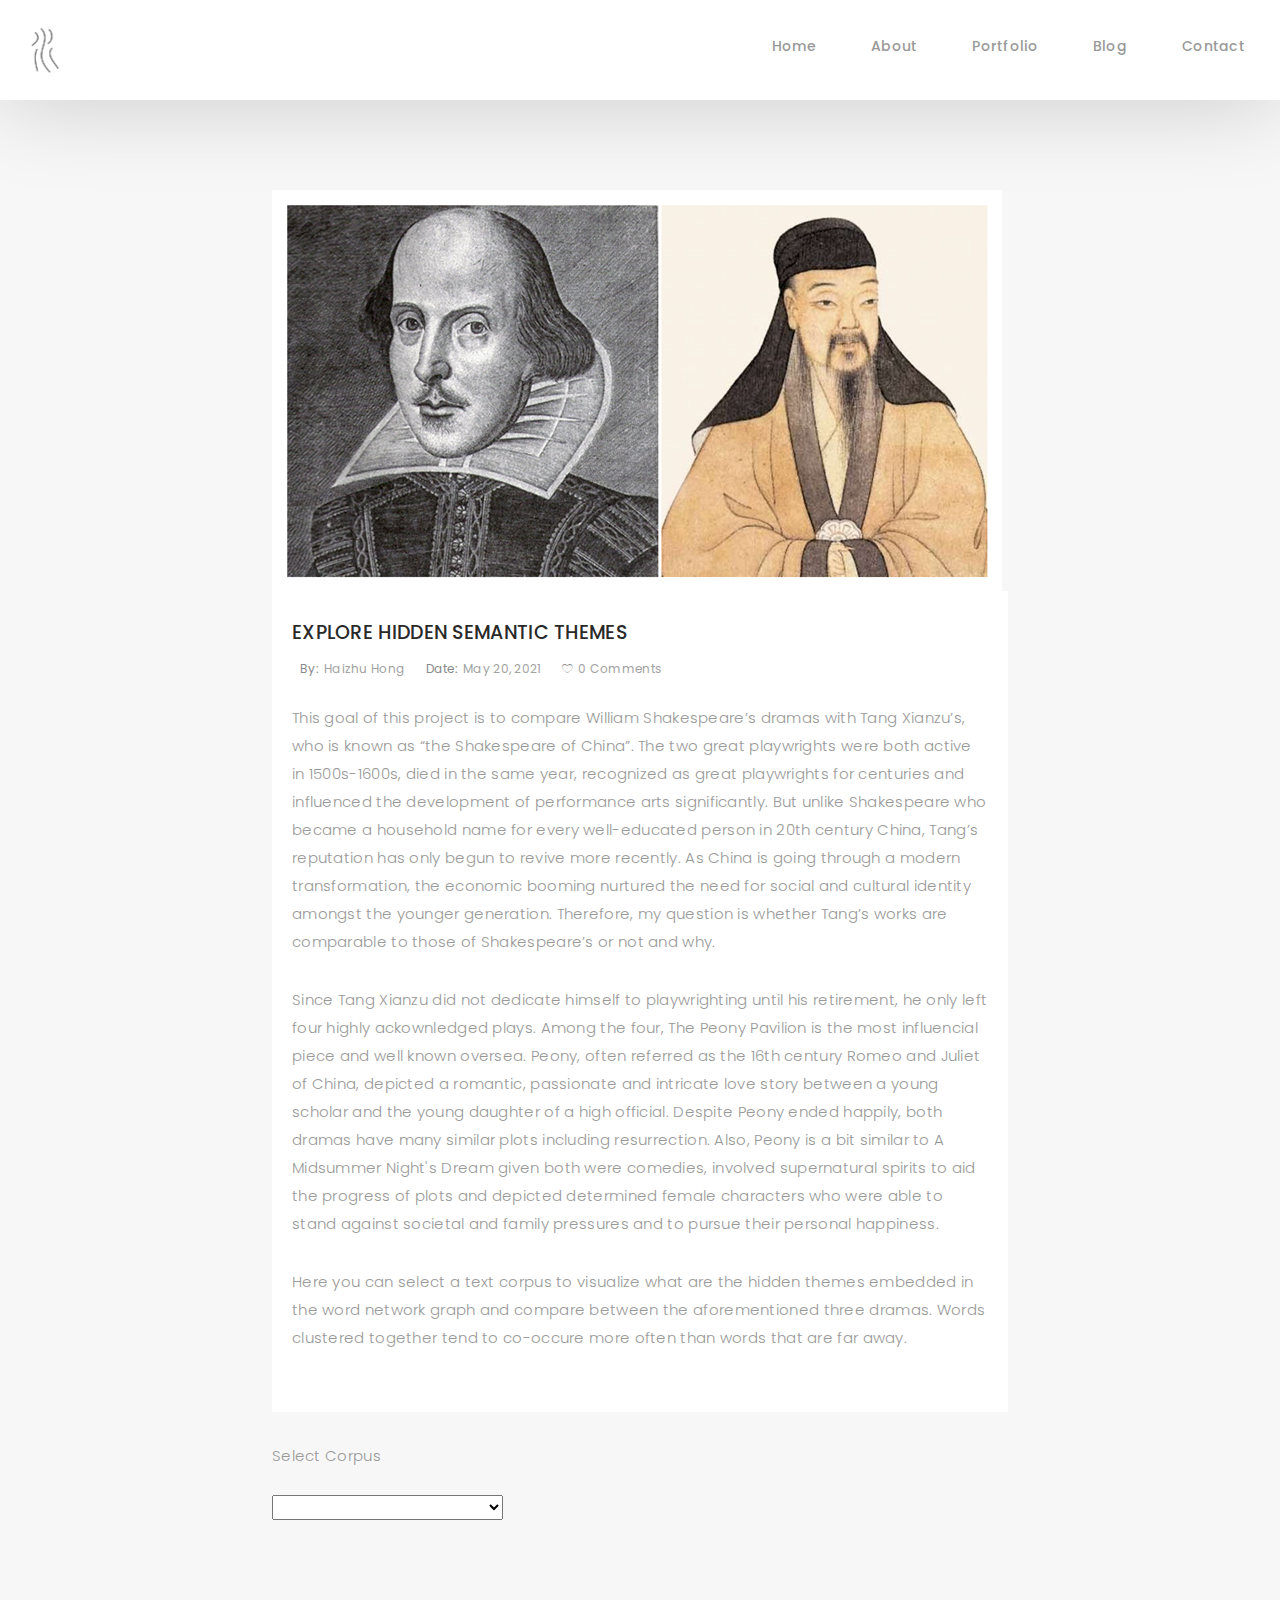
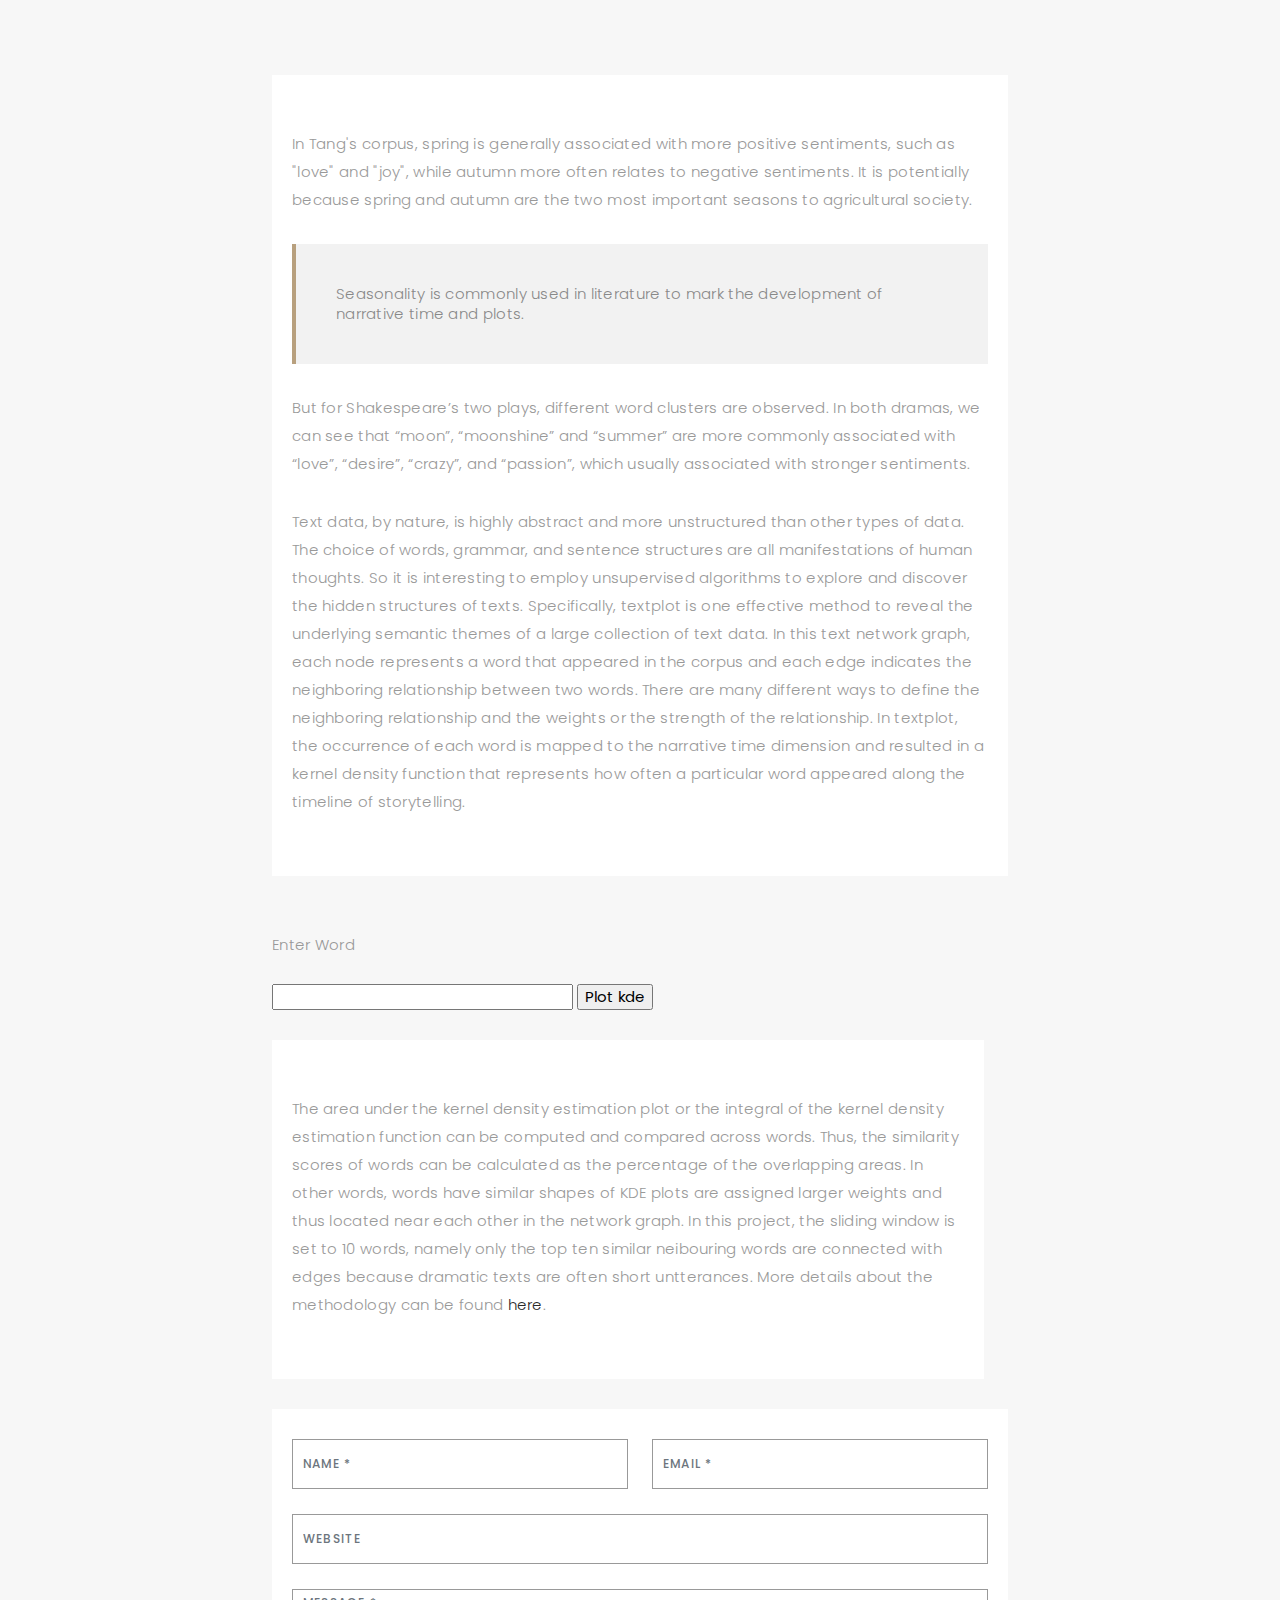
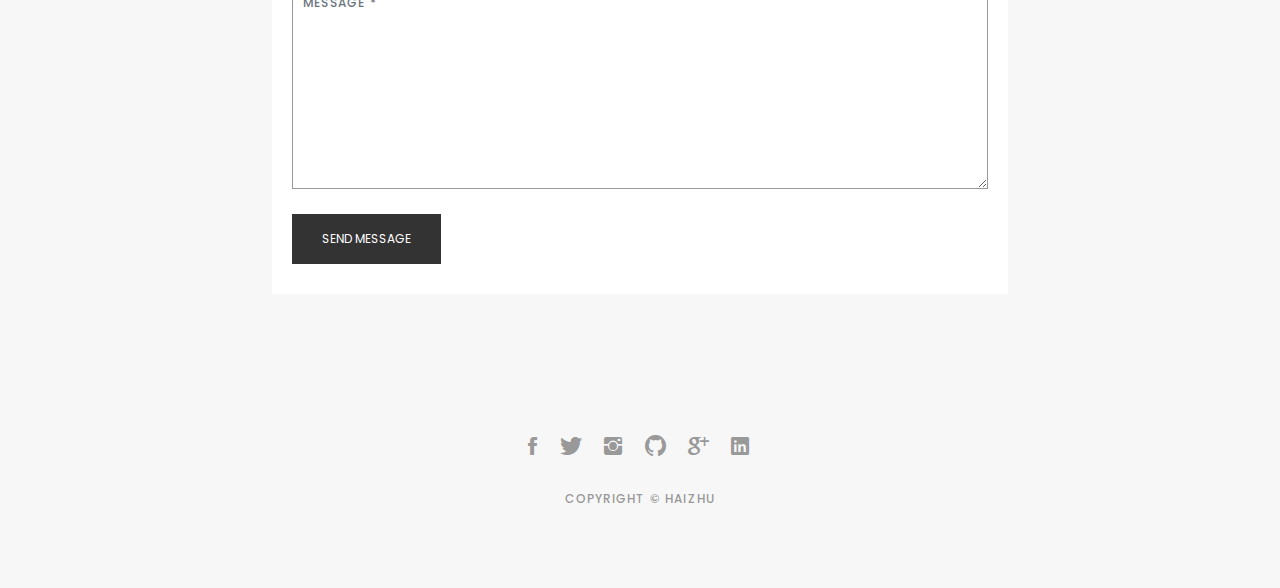
<file: blog-single.html>
<!DOCTYPE html>
<html lang="en">

<head>
  <!-- meta -->
  <meta charset="utf-8">
  <meta content="width=device-width, initial-scale=1.0" name="viewport">

  <title>Haizhu-Blog</title>
  <meta content="shakespeare tangxianzu romeo juliet peony textplots" name="keywords">
  <meta content="texplots comparison" name="description">

  <!-- Google Fonts -->
  <link href="https://fonts.googleapis.com/css?family=Poppins:300,300i,400,400i,500,500i,600,600i,700,700i|Playfair+Display:400,400i,700,700i,900,900i" rel="stylesheet">

  <!-- Bootstrap CSS File -->
  <link href="lib/bootstrap/css/bootstrap.min.css" rel="stylesheet">

  <!-- Libraries CSS Files -->
  <link href="lib/ionicons/css/ionicons.min.css" rel="stylesheet">
  <link href="lib/owlcarousel/assets/owl.carousel.min.css" rel="stylesheet">
  <link href="lib/magnific-popup/magnific-popup.css" rel="stylesheet">
  <link href="lib/hover/hover.min.css" rel="stylesheet">

  <!-- Blog Stylesheet File -->
  <link href="css/blog.css" rel="stylesheet">

  <!-- Main Stylesheet File -->
  <link href="css/style.css" rel="stylesheet">

  <!-- Responsive css -->
  <link href="css/responsive.css" rel="stylesheet">

  <!-- Favicon -->
  <link rel="shortcut icon" href="images/favicon.png">

  <!-- =======================================================
    Theme Name: Folio
    Theme URL: https://bootstrapmade.com/folio-bootstrap-portfolio-template/
    Author: BootstrapMade.com
    Author URL: https://bootstrapmade.com
  ======================================================= -->
</head>

<body>

  <!-- start section navbar -->
  <nav id="main-nav-subpage" class="subpage-nav">
    <div class="row">
      <div class="container">

        <div class="logo">
          <a href="index.html"><img src="images/logo.png" alt="logo"></a>
        </div>

        <div class="responsive"><i data-icon="m" class="ion-navicon-round"></i></div>

        <ul class="nav-menu list-unstyled">
          <li><a href="index.html" class="smoothScroll">Home</a></li>
          <li><a href="index.html#about" class="smoothScroll">About</a></li>
          <li><a href="index.html#portfolio" class="smoothScroll">Portfolio</a></li>
          <li><a href="index.html#journal" class="smoothScroll">Blog</a></li>
          <li><a href="index.html#contact" class="smoothScroll">Contact</a></li>
        </ul>
      </div>
    </div>
  </nav>
  <!-- End section navbar -->
  <!-- start section main content -->
  <div class="main-content paddsection">
    <div class="container">
      <div class="row justify-content-center">
        <div class="col-md-8 col-md-offset-2">
          <div class="row">
            <div class="container-main single-main">
              <div class="col-md-12">
                <div class="block-main mb-30">
                  <img src="images/blog-post-big.jpg" class="img-responsive" alt="reviews2">
                  <div class="content-main single-post padDiv">
                    <div class="journal-txt">
                      <h4><a href="#">EXPLORE HIDDEN SEMANTIC THEMES</a></h4>
                    </div>
                    <div class="post-meta">
                      <ul class="list-unstyled mb-0">
                        <li class="author">by:<a href="#">Haizhu Hong</a></li>
                        <li class="date">date:<a href="#">May 20, 2021</a></li>
                        <li class="comment"><i class="ion-ios-heart-outline"></i><a href="#">0 Comments</a></li>
                      </ul>
                    </div>
                    <p class="mb-30">This goal of this project is to compare William Shakespeare’s dramas with Tang Xianzu’s, who is known as “the Shakespeare of China”. The two great playwrights were both active in 1500s-1600s, died in the same year, recognized as great 
                      playwrights for centuries and influenced the development of performance arts significantly. But unlike Shakespeare who became a household name for every well-educated person in 20th century China, Tang’s reputation has only begun to revive more recently. 
                      As China is going through a modern transformation, the economic booming nurtured the need for social and cultural identity amongst the younger generation. Therefore, my question is whether Tang’s works are comparable to those of Shakespeare’s or not and why.</p>
                    <p class="mb-30">Since Tang Xianzu did not dedicate himself to playwrighting until his retirement, he only left four highly ackownledged plays. Among the four, The Peony Pavilion is the most influencial piece and well known oversea. Peony, often referred as 
                      the 16th century Romeo and Juliet of China, depicted a romantic, passionate and intricate love story between a young scholar and the young daughter of a high official. Despite Peony ended happily, both dramas have many similar plots including resurrection. 
                      Also, Peony is a bit similar to A Midsummer Night's Dream given both were comedies, involved supernatural spirits to aid the progress of plots and depicted determined female characters who were able to stand against societal and family pressures and to 
                      pursue their personal happiness.</p>
                    <p class="mb-30">Here you can select a text corpus to visualize what are the hidden themes embedded in the word network graph and compare between the aforementioned three dramas. Words clustered together tend to co-occure more often than words that are far away.</p>
                  </div>
                </div>
              </div>
              <div class="controls">
                <div id="corpus_selection" class="control">
                  <p><label>Select Corpus</label></p>
                  <select id="corpus_select" onchange="updateSVG('corpus_select');">
                    <option value="clear"></option>
                    <option value="midsummer">A Midsummer Night's Dream</option>
                    <option value="romeo">Romeo & Juliet</option>
                    <option value="peony">The Peony Pavilion</option>
                  </select>
                </div>
          
          
                  <div id="vis">
                      <object id="svg-object" type="image/svg+xml">
                      </object>
          
                  </div>

                  <div class="row">
                    <div class="container-main single-main">
                      <div class="col-md-12">
                        <div class="block-main mb-30">
                          <div class="content-main single-post padDiv">
                            <p class="mb-30">In Tang's corpus, spring is generally associated with more positive sentiments, such as "love" and "joy", while autumn more often relates to negative sentiments. 
                              It is potentially because spring and autumn are the two most important seasons to agricultural society.</p>
                            <blockquote>Seasonality is commonly used in literature to mark the development of narrative time and plots.</blockquote>
                            <p class="mb-30">But for Shakespeare’s two plays, different word clusters are observed. In both dramas, we can see that “moon”, “moonshine” and “summer” 
                              are more commonly associated with “love”, “desire”, “crazy”, and “passion”, which usually associated with stronger sentiments.</p>
                            <p class="mb-30">Text data, by nature, is highly abstract and more unstructured than other types of data. The choice of words, grammar, and sentence structures are all manifestations of human thoughts. So it is interesting to employ unsupervised algorithms to explore and 
                              discover the hidden structures of texts. Specifically, textplot is one effective method to reveal the underlying semantic themes of a large collection of text data. In this text network graph, each node represents a word that appeared in the corpus 
                              and each edge indicates the neighboring relationship between two words. There are many different ways to define the neighboring relationship and the weights or the strength of the relationship. In textplot, the occurrence of each word is mapped 
                              to the narrative time dimension and resulted in a kernel density function that represents how often a particular word appeared along the timeline of storytelling. </p>
                          </div>
                        </div>
                      </div>
                    </div>
                  </div>
          
                  <div id="search_section" class="controls">
                      <p><label>Enter Word</label></p>
                      <form id="form" onsubmit="return false;">
                          <input type="text" id="userInput" />
                          <input type="submit" value= "Plot kde" onclick="othername();" />
                      </form>
          
                  </div>
          
                  <div id="my_dataviz" style="margin-bottom: 30px;"></div>
                </div>
              </div>
              <div class="row">
                <div class="container-main single-main">
                  <div class="col-md-12">
                    <div class="block-main mb-30">
                      <div class="content-main single-post padDiv">

                        <p class="mb-30">The area under the kernel density estimation plot or the integral of the kernel density estimation function can be computed and compared across words. Thus, the similarity scores of words can be calculated as the percentage of the overlapping areas. In other words, words have similar shapes of KDE plots are assigned larger weights and thus 
                          located near each other in the network graph. In this project, the sliding window is set to 10 words, namely only the top ten similar neibouring words are connected with edges because dramatic texts are often short untterances. More details about 
                          the methodology can be found <a href="http://dclure.org/essays/mental-maps-of-texts/">here</a>.
                        </p>
                      </div>
                    </div>
                  </div>
                </div>
              </div>
              <div class="col-lg-12">
                <div class="cmt padDiv">
                  <form id="comment-form" method="post" action="" role="form">
                    <div class="row">
                        <div class="col-lg-6">
                          <div class="form-group">
                            <input id="form_name" type="text" name="name" class="form-control" placeholder="Name *" required="required">
                          </div>
                        </div>
                        <div class="col-lg-6">
                          <div class="form-group">
                            <input id="form_email" type="email" name="email" class="form-control" placeholder="email *" required="required">
                          </div>
                        </div>
                        <div class="col-md-12">
                          <div class="form-group">
                            <input id="form_name" type="text" name="website" class="form-control" placeholder="Website">
                          </div>
                        </div>
                        <div class="col-lg-12">
                          <div class="form-group">
                            <textarea id="form_message" name="message" class="form-control" placeholder="Message *" style="height: 200px;" required="required"></textarea>
                          </div>
                        </div>
                        <div class="col-lg-12">
                          <input type="submit" class="btn btn-defeault btn-send" value="Send message">
                        </div>
                    </div>
                  </form>
                </div>
              </div>
            </div>
          </div>
        </div>
      </div>
    </div>
  </div>
  <!--  </div> -->
  <!-- start section main content -->

  <!-- start section footer -->
  <div id="footer" class="text-center">
    <div class="container">
      <div class="socials-media text-center">

        <ul class="list-unstyled">
          <li><a href="#"><i class="ion-social-facebook"></i></a></li>
          <li><a href="#"><i class="ion-social-twitter"></i></a></li>
          <li><a href="#"><i class="ion-social-instagram"></i></a></li>
          <li><a href="https://github.com/haizhuhong"><i class="ion-social-github"></i></a></li>
          <li><a href="#"><i class="ion-social-googleplus"></i></a></li>
          <li><a href="https://www.linkedin.com/in/haizhu-hong-03409059/"><i class="ion-social-linkedin"></i></a></li>
        </ul>

      </div>

      <div class="credits">
       <p class="text-center">Copyright &copy; Haizhu</p>
      </div>

    </div>
  </div>
  <!-- End section footer -->

  <!-- JavaScript Libraries -->
  <script src="lib/jquery/jquery.min.js"></script>
  <script src="lib/jquery/jquery-migrate.min.js"></script>
  <script src="lib/bootstrap/js/bootstrap.bundle.min.js"></script>
  <script src="lib/typed/typed.js"></script>
  <script src="lib/owlcarousel/owl.carousel.min.js"></script>
  <script src="lib/magnific-popup/magnific-popup.min.js"></script>
  <script src="lib/isotope/isotope.pkgd.min.js"></script>
  <script src="https://d3js.org/d3.v4.min.js"></script>

  <!-- Contact Form JavaScript File -->
  <script src="contactform/contactform.js"></script>

  <!-- Template Main Javascript File -->
  <script src="js/main.js"></script>

  <!-- Plotting Javascript File -->
  <script src="js/textplot.js"></script>

</body>

</html>
</file>
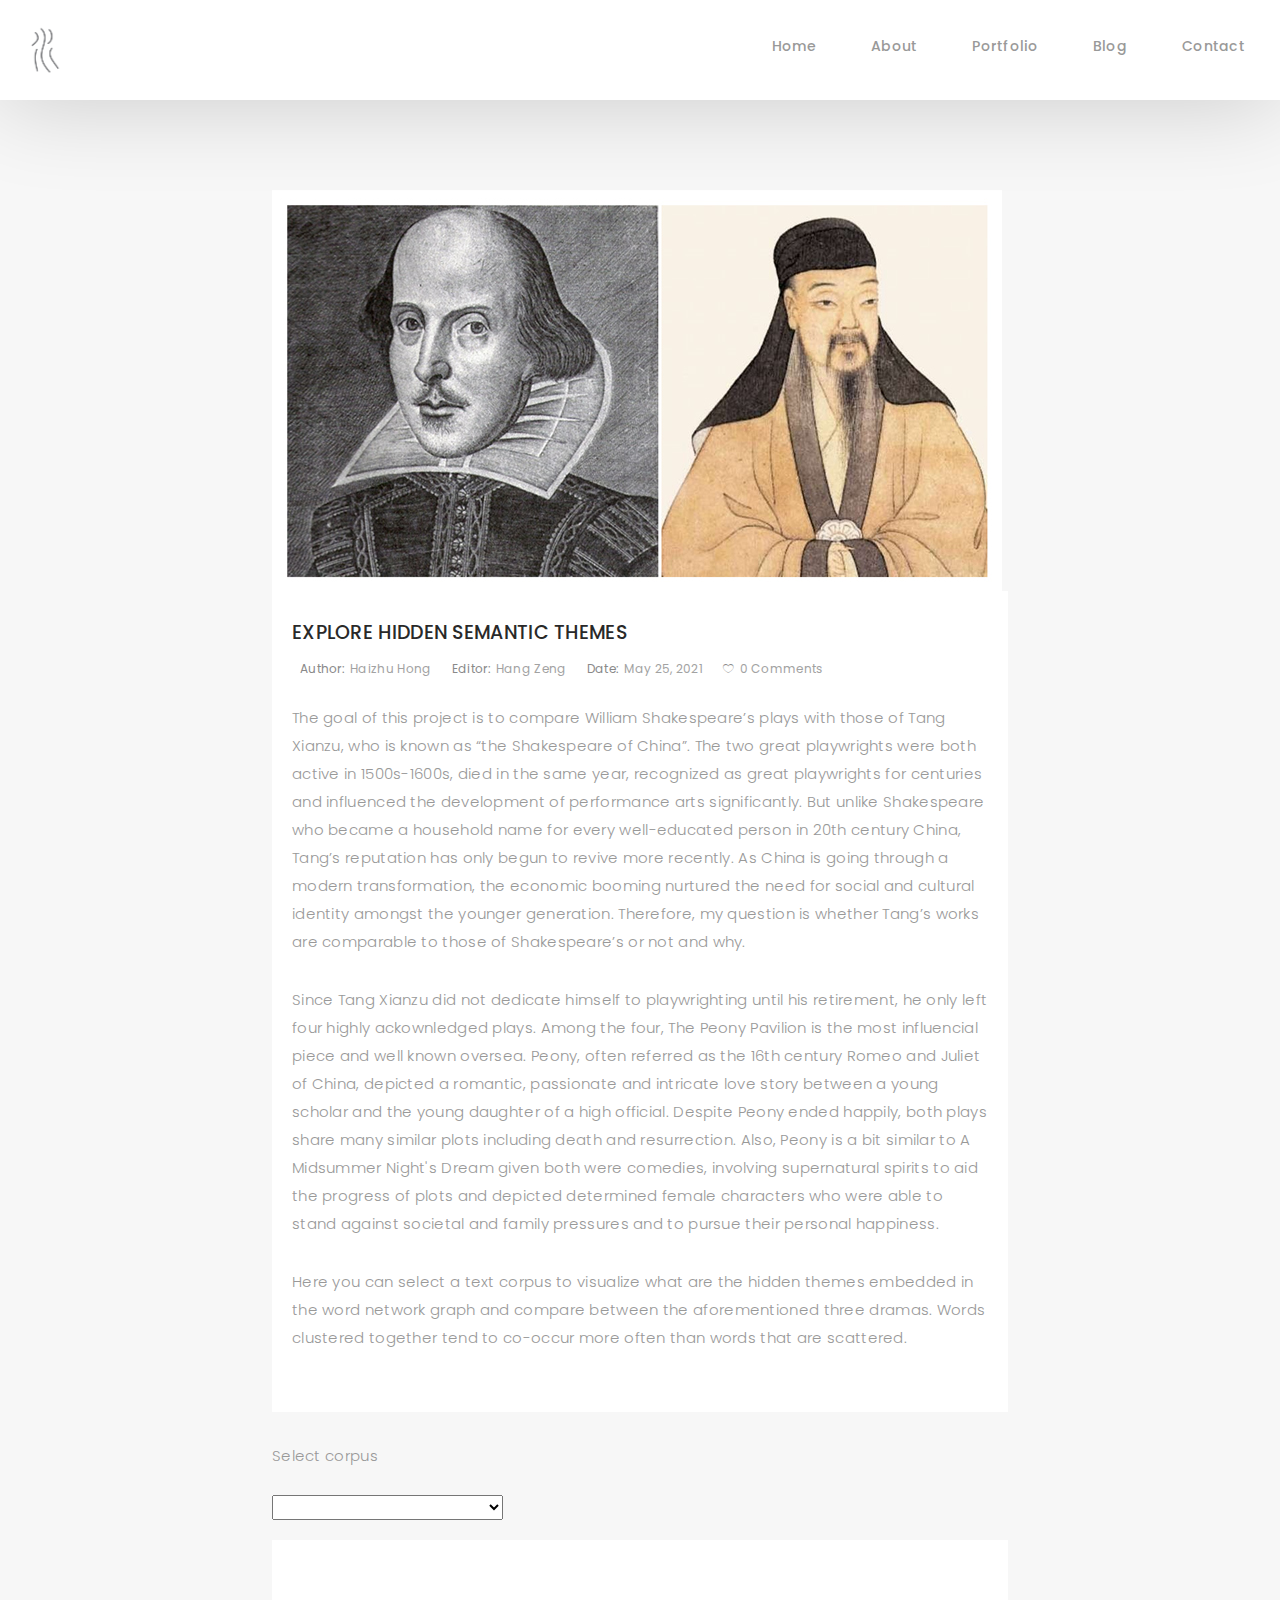
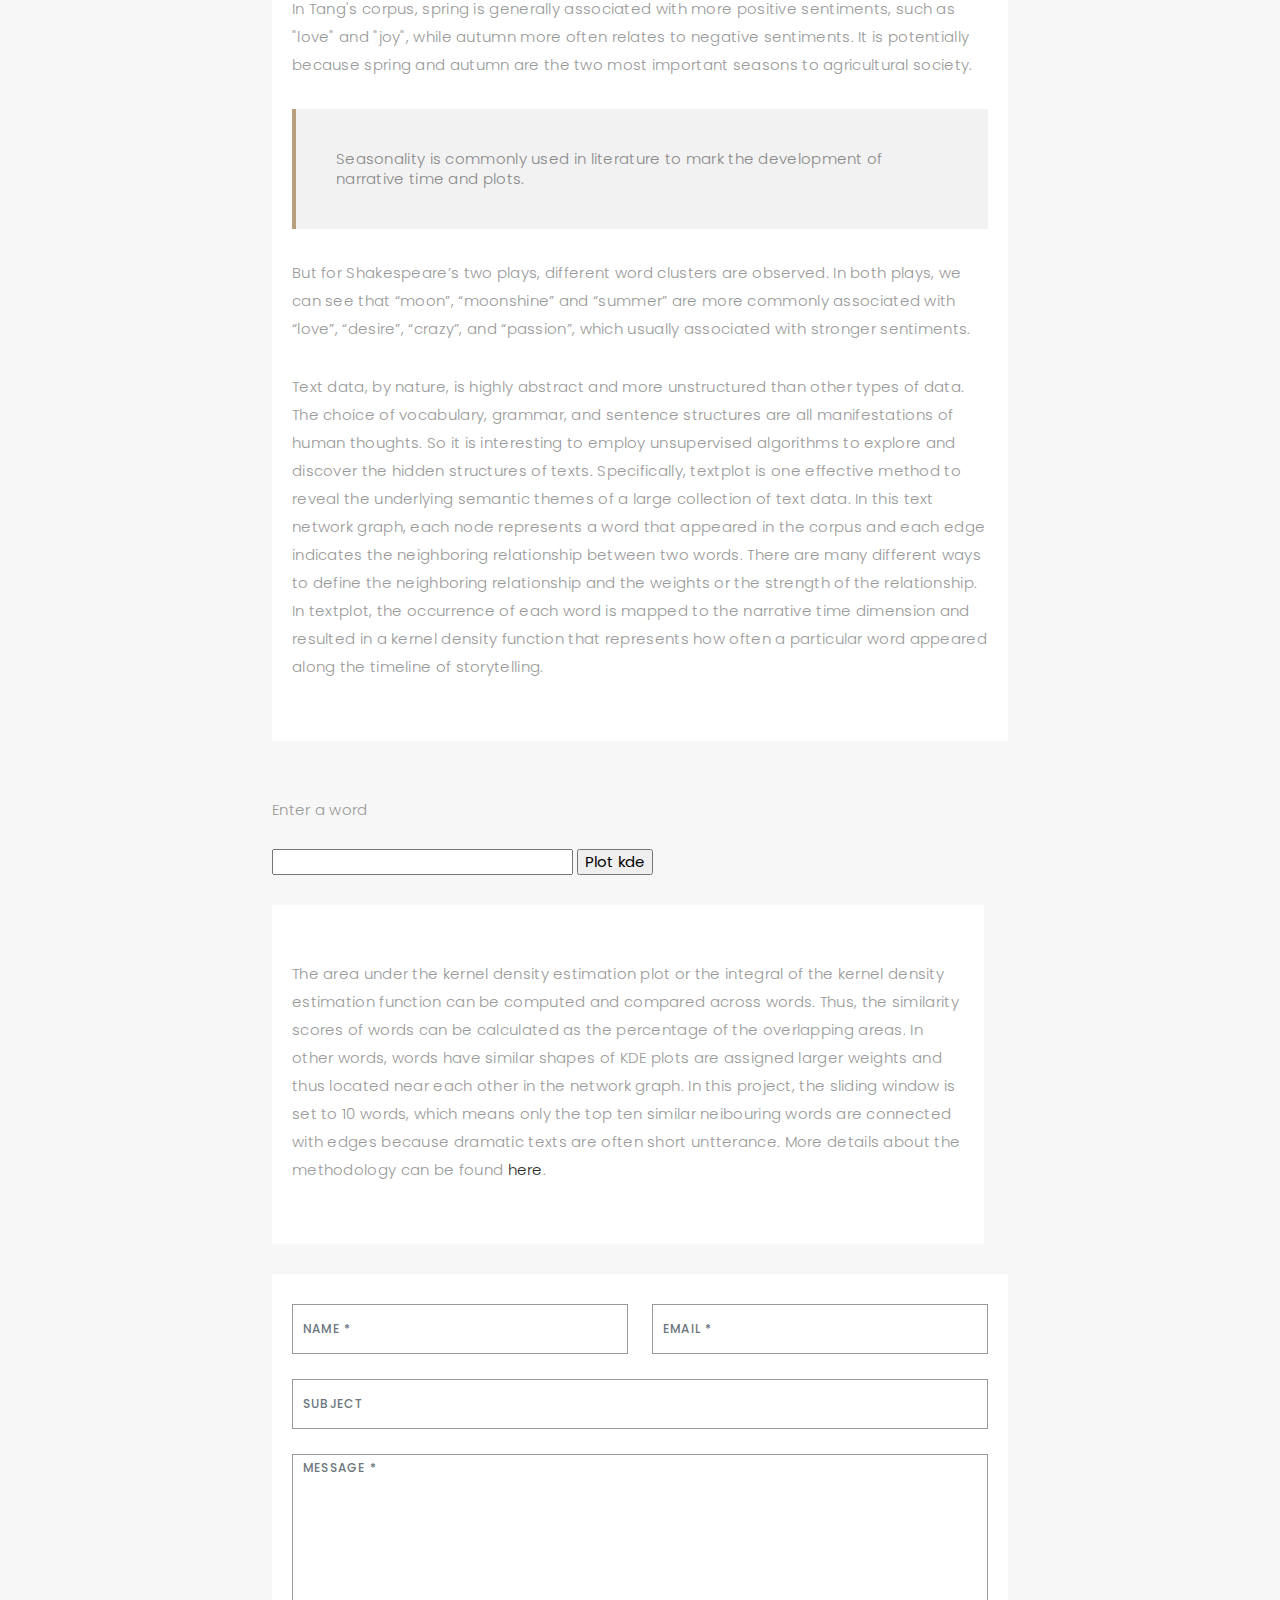
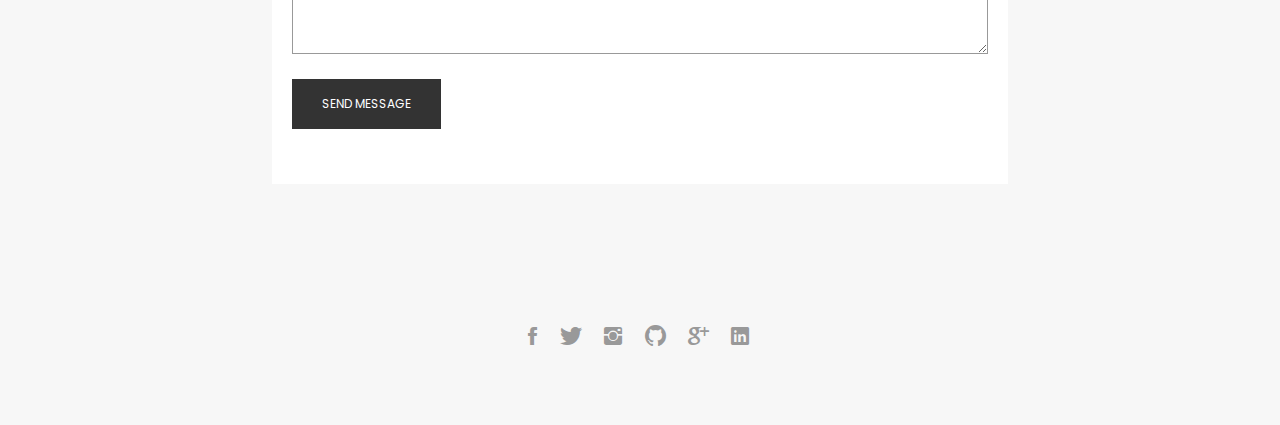
<file: blog1.html>
<!DOCTYPE html>
<html lang="en">

<head>
  <!-- meta -->
  <meta charset="utf-8">
  <meta content="width=device-width, initial-scale=1.0" name="viewport">

  <title>Haizhu-Blog</title>
  <meta content="shakespeare tangxianzu romeo juliet peony textplots" name="keywords">
  <meta content="texplots comparison" name="description">

  <!-- Google Fonts -->
  <link href="https://fonts.googleapis.com/css?family=Poppins:300,300i,400,400i,500,500i,600,600i,700,700i|Playfair+Display:400,400i,700,700i,900,900i" rel="stylesheet">

  <!-- Bootstrap CSS File -->
  <link href="lib/bootstrap/css/bootstrap.min.css" rel="stylesheet">

  <!-- Libraries CSS Files -->
  <link href="lib/ionicons/css/ionicons.min.css" rel="stylesheet">
  <link href="lib/owlcarousel/assets/owl.carousel.min.css" rel="stylesheet">
  <link href="lib/magnific-popup/magnific-popup.css" rel="stylesheet">
  <link href="lib/hover/hover.min.css" rel="stylesheet">

  <!-- Blog Stylesheet File -->
  <link href="css/blog.css" rel="stylesheet">

  <!-- Main Stylesheet File -->
  <link href="css/style.css" rel="stylesheet">

  <!-- Responsive css -->
  <link href="css/responsive.css" rel="stylesheet">

  <!-- Favicon -->
  <link rel="shortcut icon" href="images/favicon.png">

  <!-- =======================================================
    Theme Name: Folio
    Theme URL: https://bootstrapmade.com/folio-bootstrap-portfolio-template/
    Author: BootstrapMade.com
    Author URL: https://bootstrapmade.com
  ======================================================= -->
</head>

<body>

  <!-- start section navbar -->
  <nav id="main-nav-subpage" class="subpage-nav">
    <div class="row">
      <div class="container">

        <div class="logo">
          <a href="index.html"><img src="images/logo.png" alt="logo"></a>
        </div>

        <div class="responsive"><i data-icon="m" class="ion-navicon-round"></i></div>

        <ul class="nav-menu list-unstyled">
          <li><a href="index.html" class="smoothScroll">Home</a></li>
          <li><a href="index.html#about" class="smoothScroll">About</a></li>
          <li><a href="index.html#portfolio" class="smoothScroll">Portfolio</a></li>
          <li><a href="index.html#journal" class="smoothScroll">Blog</a></li>
          <li><a href="index.html#contact" class="smoothScroll">Contact</a></li>
        </ul>
      </div>
    </div>
  </nav>
  <!-- End section navbar -->
  <!-- start section main content -->
  <div class="main-content paddsection">
    <div class="container">
      <div class="row justify-content-center">
        <div class="col-md-8 col-md-offset-2">
          <div class="row">
            <div class="container-main single-main">
              <div class="col-md-12">
                <div class="block-main mb-30">
                  <img src="images/blog-post-big.jpg" class="img-responsive" alt="reviews2">
                  <div class="content-main single-post padDiv">
                    <div class="journal-txt">
                      <h4><a href="#">EXPLORE HIDDEN SEMANTIC THEMES</a></h4>
                    </div>
                    <div class="post-meta">
                      <ul class="list-unstyled mb-0">
                        <li class="author">author:<a href="#">Haizhu Hong</a></li>
                        <li class="author">editor:<a href="#">Hang Zeng</a></li>
                        <li class="date">date:<a href="#">May 25, 2021</a></li>
                        <li class="comment"><i class="ion-ios-heart-outline"></i><a href="#">0 Comments</a></li>
                      </ul>
                    </div>
                    <p class="mb-30">The goal of this project is to compare William Shakespeare’s plays with those of Tang Xianzu, who is known as “the Shakespeare of China”. The two great playwrights were both active in 1500s-1600s, died in the same year, recognized as great 
                      playwrights for centuries and influenced the development of performance arts significantly. But unlike Shakespeare who became a household name for every well-educated person in 20th century China, Tang’s reputation has only begun to revive more recently. 
                      As China is going through a modern transformation, the economic booming nurtured the need for social and cultural identity amongst the younger generation. Therefore, my question is whether Tang’s works are comparable to those of Shakespeare’s or not and why.</p>
                    <p class="mb-30">Since Tang Xianzu did not dedicate himself to playwrighting until his retirement, he only left four highly ackownledged plays. Among the four, The Peony Pavilion is the most influencial piece and well known oversea. Peony, often referred as 
                      the 16th century Romeo and Juliet of China, depicted a romantic, passionate and intricate love story between a young scholar and the young daughter of a high official. Despite Peony ended happily, both plays share many similar plots including death and resurrection. 
                      Also, Peony is a bit similar to A Midsummer Night's Dream given both were comedies, involving supernatural spirits to aid the progress of plots and depicted determined female characters who were able to stand against societal and family pressures and to 
                      pursue their personal happiness.</p>
                    <p class="mb-30">Here you can select a text corpus to visualize what are the hidden themes embedded in the word network graph and compare between the aforementioned three dramas. Words clustered together tend to co-occur more often than words that are scattered.</p>
                  </div>
                </div>
              </div>
              <div class="controls">
                <div id="corpus_selection" class="control">
                  <p><label>Select corpus</label></p>
                  <select id="corpus_select" onchange="updateSVG('corpus_select')">
                    <option value="clear"></option>
                    <option value="midsummer">A Midsummer Night's Dream</option>
                    <option value="romeo">Romeo & Juliet</option>
                    <option value="peony">The Peony Pavilion</option>
                  </select>
                </div>
          
          
                  <div id="vis">
                      <object id="svg-object" type="image/svg+xml" width="0" height="0">
                      </object>
                  </div>

                  <div class="row">
                    <div class="container-main single-main">
                      <div class="col-md-12">
                        <div class="block-main mb-30">
                          <div class="content-main single-post padDiv">
                            <p class="mb-30">In Tang's corpus, spring is generally associated with more positive sentiments, such as "love" and "joy", while autumn more often relates to negative sentiments. 
                              It is potentially because spring and autumn are the two most important seasons to agricultural society.</p>
                            <blockquote>Seasonality is commonly used in literature to mark the development of narrative time and plots.</blockquote>
                            <p class="mb-30">But for Shakespeare’s two plays, different word clusters are observed. In both plays, we can see that “moon”, “moonshine” and “summer” 
                              are more commonly associated with “love”, “desire”, “crazy”, and “passion”, which usually associated with stronger sentiments.</p>
                            <p class="mb-30">Text data, by nature, is highly abstract and more unstructured than other types of data. The choice of vocabulary, grammar, and sentence structures are all manifestations of human thoughts. So it is interesting to employ unsupervised algorithms to explore and 
                              discover the hidden structures of texts. Specifically, textplot is one effective method to reveal the underlying semantic themes of a large collection of text data. In this text network graph, each node represents a word that appeared in the corpus 
                              and each edge indicates the neighboring relationship between two words. There are many different ways to define the neighboring relationship and the weights or the strength of the relationship. In textplot, the occurrence of each word is mapped 
                              to the narrative time dimension and resulted in a kernel density function that represents how often a particular word appeared along the timeline of storytelling. </p>
                          </div>
                        </div>
                      </div>
                    </div>
                  </div>
          
                  <div id="search_section" class="controls">
                      <p><label>Enter a word</label></p>
                      <form id="form" onsubmit="return false;">
                          <input type="text" id="userInput" />
                          <input type="submit" value= "Plot kde" onclick="othername();" />
                      </form>
          
                  </div>
          
                  <div id="my_dataviz" style="margin-bottom: 30px;"></div>
                </div>
              </div>
              <div class="row">
                <div class="container-main single-main">
                  <div class="col-md-12">
                    <div class="block-main mb-30">
                      <div class="content-main single-post padDiv">

                        <p class="mb-30">The area under the kernel density estimation plot or the integral of the kernel density estimation function can be computed and compared across words. Thus, the similarity scores of words can be calculated as the percentage of the overlapping areas. In other words, words have similar shapes of KDE plots are assigned larger weights and thus 
                          located near each other in the network graph. In this project, the sliding window is set to 10 words, which means only the top ten similar neibouring words are connected with edges because dramatic texts are often short untterance. More details about 
                          the methodology can be found <a href="http://dclure.org/essays/mental-maps-of-texts/">here</a>.
                        </p>
                      </div>
                    </div>
                  </div>
                </div>
              </div>
              <div class="col-lg-12">
                <div class="cmt padDiv">
                  <form id="comment-form" method="POST" action="https://formspree.io/f/mrgrqeno" role="form">
                    <div class="row">
                        <div class="col-lg-6">
                          <div class="form-group">
                            <input id="form_name" type="text" name="name" class="form-control" placeholder="Name *" required="required">
                          </div>
                        </div>
                        <div class="col-lg-6">
                          <div class="form-group">
                            <input id="form_email" type="email" name="email" class="form-control" placeholder="Email *" required="required">
                          </div>
                        </div>
                        <div class="col-md-12">
                          <div class="form-group">
                            <input id="form_subject" type="text" name="subject" class="form-control" placeholder="Subject">
                          </div>
                        </div>
                        <div class="col-lg-12">
                          <div class="form-group">
                            <textarea id="form_message" name="message" class="form-control" placeholder="Message *" style="height: 200px;" required="required"></textarea>
                          </div>
                        </div>
                        <div class="col-lg-12">
                          <input type="submit" name="submit" class="btn btn-defeault btn-send" value="Send message">
                        </div>
                    </div>
                    <p id="my-form-status"></p>
                  </form>
                  <script>
                    var form = document.getElementById("comment-form");
                        
                        async function handleSubmit(event) {
                          event.preventDefault();
                          var status = document.getElementById("my-form-status");
                          var data = new FormData(event.target);
                          fetch(event.target.action, {
                            method: form.method,
                            body: data,
                            headers: {
                                'Accept': 'application/json'
                            }
                          }).then(response => {
                            status.innerHTML = "Thanks for your submission!";
                            form.reset();
                          }).catch(error => {
                            status.innerHTML = "Oops! There was a problem submitting your form."
                          });
                        }
                        form.addEventListener("submit", handleSubmit)
                      </script>
                </div>
              </div>
            </div>
          </div>
        </div>
      </div>
    </div>
  </div>
  <!--  </div> -->
  <!-- start section main content -->

  <!-- start section footer -->
  <div id="footer" class="text-center">
    <div class="container">
      <div class="socials-media text-center">

        <ul class="list-unstyled">
          <li><a href="#"><i class="ion-social-facebook"></i></a></li>
          <li><a href="#"><i class="ion-social-twitter"></i></a></li>
          <li><a href="#"><i class="ion-social-instagram"></i></a></li>
          <li><a href="https://github.com/haizhuhong"><i class="ion-social-github"></i></a></li>
          <li><a href="#"><i class="ion-social-googleplus"></i></a></li>
          <li><a href="https://www.linkedin.com/in/haizhu-hong-03409059/"><i class="ion-social-linkedin"></i></a></li>
        </ul>

      </div>

    </div>
  </div>
  <!-- End section footer -->

  <!-- JavaScript Libraries -->
  <script src="lib/jquery/jquery.min.js"></script>
  <script src="lib/jquery/jquery-migrate.min.js"></script>
  <script src="lib/bootstrap/js/bootstrap.bundle.min.js"></script>
  <script src="lib/typed/typed.js"></script>
  <script src="lib/owlcarousel/owl.carousel.min.js"></script>
  <script src="lib/magnific-popup/magnific-popup.min.js"></script>
  <script src="lib/isotope/isotope.pkgd.min.js"></script>
  <script src="https://d3js.org/d3.v4.min.js"></script>

  <!-- Contact Form JavaScript File -->

  <!-- Template Main Javascript File -->
  <script src="js/main.js"></script>

  <!-- Plotting Javascript File -->
  <script src="js/textplot.js"></script>
  <script src="lib/svg-pan-zoom/svg-pan-zoom.js"></script>

</body>

</html>
</file>
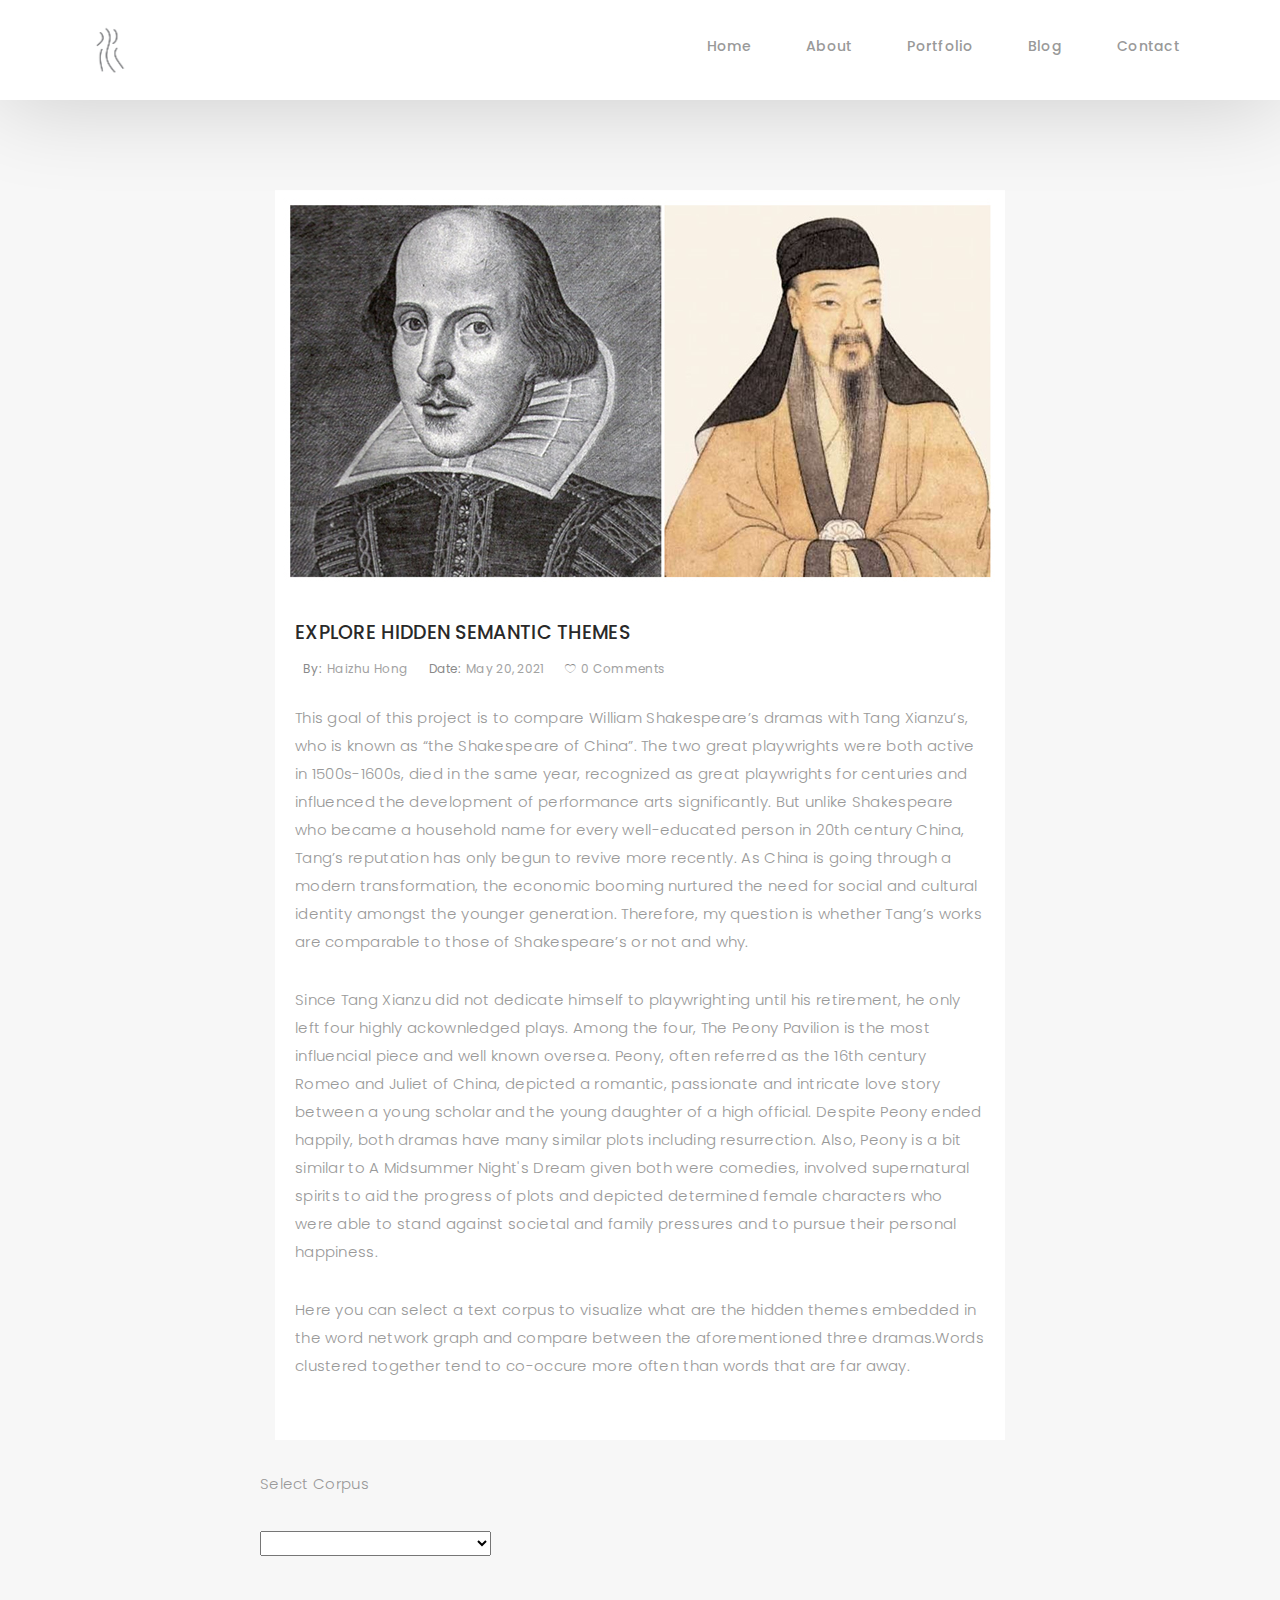
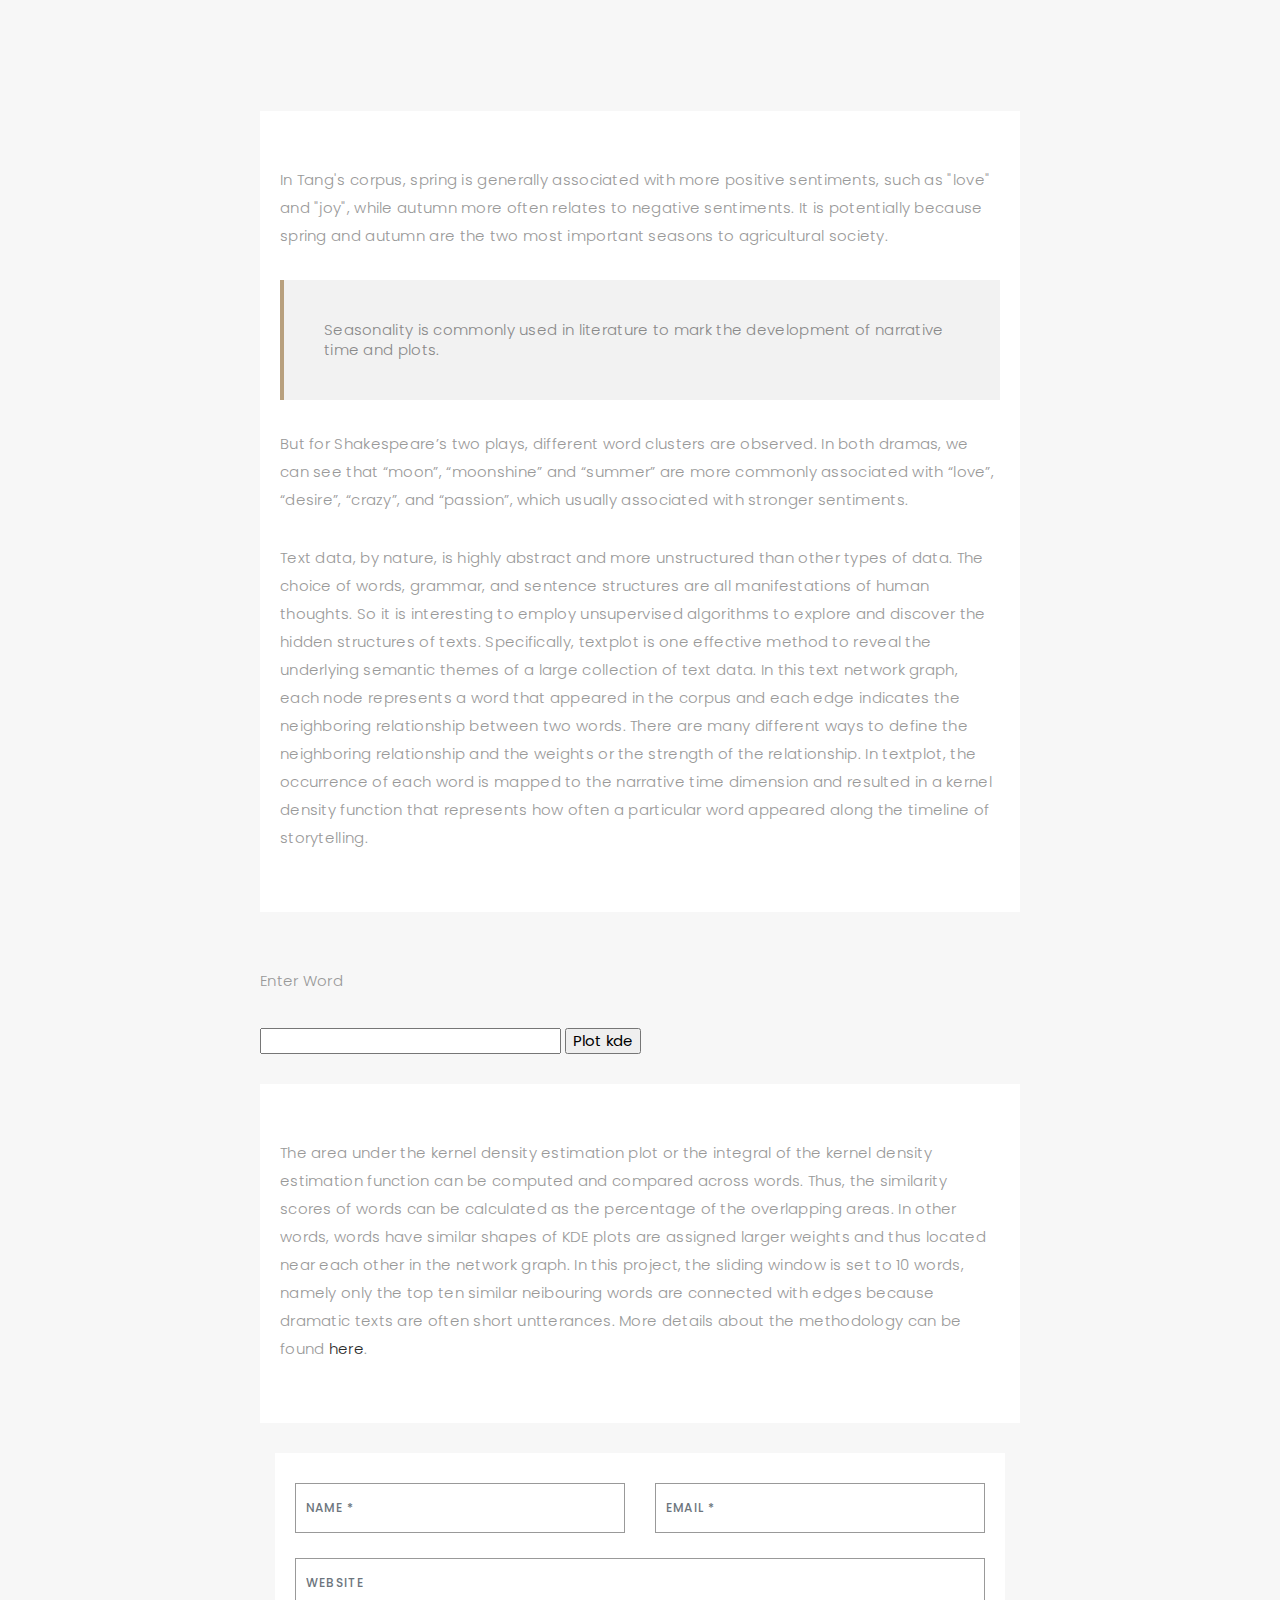
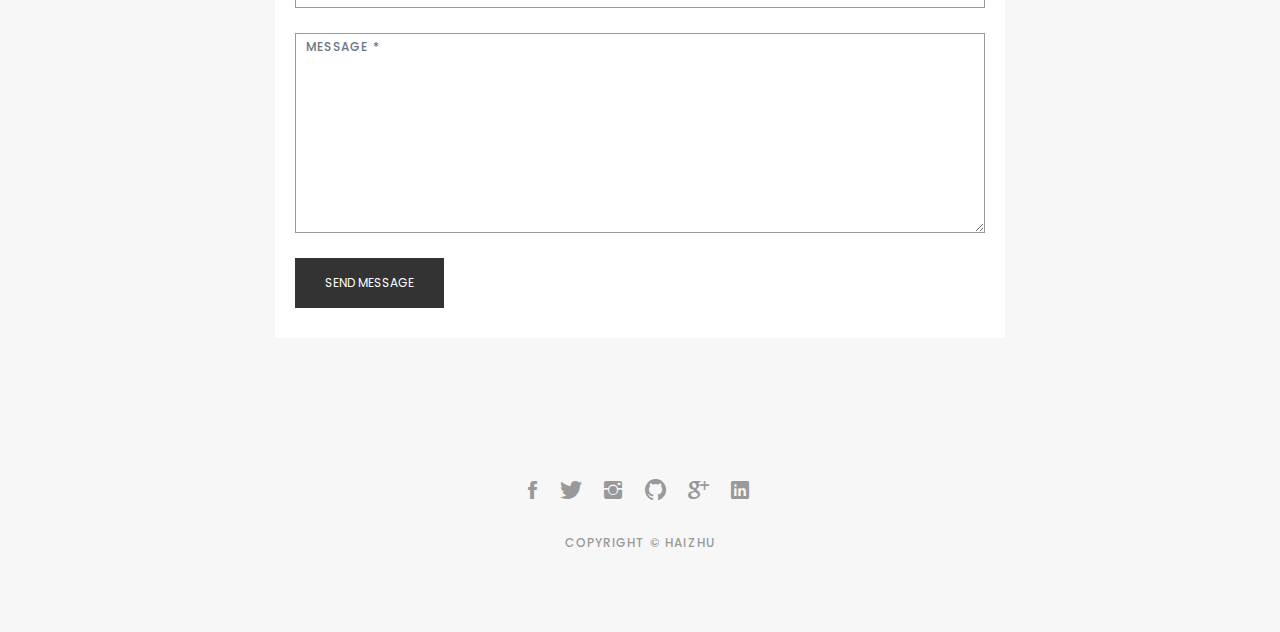
<file: mysite/blog-single.html>
<!DOCTYPE html>
<html lang="en">

<head>
  <!-- meta -->
  <meta charset="utf-8">
  <meta content="width=device-width, initial-scale=1.0" name="viewport">

  <title>Haizhu-Blog</title>
  <meta content="shakespeare tangxianzu romeo juliet peony textplots" name="keywords">
  <meta content="texplots comparison" name="description">

  <!-- Google Fonts -->
  <link href="https://fonts.googleapis.com/css?family=Poppins:300,300i,400,400i,500,500i,600,600i,700,700i|Playfair+Display:400,400i,700,700i,900,900i" rel="stylesheet">

  <!-- Bootstrap CSS File -->
  <link href="lib/bootstrap/css/bootstrap.min.css" rel="stylesheet">

  <!-- Libraries CSS Files -->
  <link href="lib/ionicons/css/ionicons.min.css" rel="stylesheet">
  <link href="lib/owlcarousel/assets/owl.carousel.min.css" rel="stylesheet">
  <link href="lib/magnific-popup/magnific-popup.css" rel="stylesheet">
  <link href="lib/hover/hover.min.css" rel="stylesheet">

  <!-- Blog Stylesheet File -->
  <link href="css/blog.css" rel="stylesheet">

  <!-- Main Stylesheet File -->
  <link href="css/style.css" rel="stylesheet">

  <!-- Responsive css -->
  <link href="css/responsive.css" rel="stylesheet">

  <!-- Favicon -->
  <link rel="shortcut icon" href="images/favicon.png">

  <!-- =======================================================
    Theme Name: Folio
    Theme URL: https://bootstrapmade.com/folio-bootstrap-portfolio-template/
    Author: BootstrapMade.com
    Author URL: https://bootstrapmade.com
  ======================================================= -->
</head>

<body>

  <!-- start section navbar -->
  <nav id="main-nav-subpage" class="subpage-nav">
    <div class="row">
      <div class="container">

        <div class="logo">
          <a href="index.html"><img src="images/logo.png" alt="logo"></a>
        </div>

        <div class="responsive"><i data-icon="m" class="ion-navicon-round"></i></div>

        <ul class="nav-menu list-unstyled">
          <li><a href="index.html" class="smoothScroll">Home</a></li>
          <li><a href="index.html#about" class="smoothScroll">About</a></li>
          <li><a href="index.html#portfolio" class="smoothScroll">Portfolio</a></li>
          <li><a href="index.html#journal" class="smoothScroll">Blog</a></li>
          <li><a href="index.html#contact" class="smoothScroll">Contact</a></li>
        </ul>
      </div>
    </div>
  </nav>
  <!-- End section navbar -->
  <!-- start section main content -->
  <div class="main-content paddsection">
    <div class="container">
      <div class="row justify-content-center">
        <div class="col-md-8 col-md-offset-2">
          <div class="row">
            <div class="container-main single-main">
              <div class="col-md-12">
                <div class="block-main mb-30">
                  <img src="images/blog-post-big.jpg" class="img-responsive" alt="reviews2">
                  <div class="content-main single-post padDiv">
                    <div class="journal-txt">
                      <h4><a href="#">EXPLORE HIDDEN SEMANTIC THEMES</a></h4>
                    </div>
                    <div class="post-meta">
                      <ul class="list-unstyled mb-0">
                        <li class="author">by:<a href="#">Haizhu Hong</a></li>
                        <li class="date">date:<a href="#">May 20, 2021</a></li>
                        <li class="comment"><i class="ion-ios-heart-outline"></i><a href="#">0 Comments</a></li>
                      </ul>
                    </div>
                    <p class="mb-30">This goal of this project is to compare William Shakespeare’s dramas with Tang Xianzu’s, who is known as “the Shakespeare of China”. The two great playwrights were both active in 1500s-1600s, died in the same year, recognized as great 
                      playwrights for centuries and influenced the development of performance arts significantly. But unlike Shakespeare who became a household name for every well-educated person in 20th century China, Tang’s reputation has only begun to revive more recently. 
                      As China is going through a modern transformation, the economic booming nurtured the need for social and cultural identity amongst the younger generation. Therefore, my question is whether Tang’s works are comparable to those of Shakespeare’s or not and why.</p>
                    <p class="mb-30">Since Tang Xianzu did not dedicate himself to playwrighting until his retirement, he only left four highly ackownledged plays. Among the four, The Peony Pavilion is the most influencial piece and well known oversea. Peony, often referred as 
                      the 16th century Romeo and Juliet of China, depicted a romantic, passionate and intricate love story between a young scholar and the young daughter of a high official. Despite Peony ended happily, both dramas have many similar plots including resurrection. 
                      Also, Peony is a bit similar to A Midsummer Night's Dream given both were comedies, involved supernatural spirits to aid the progress of plots and depicted determined female characters who were able to stand against societal and family pressures and to 
                      pursue their personal happiness.</p>
                    <p class="mb-30">Here you can select a text corpus to visualize what are the hidden themes embedded in the word network graph and compare between the aforementioned three dramas.Words clustered together tend to co-occure more often than words that are far away.</p>
                  </div>
                </div>
              </div>
              <div class="controls">
                <div id="corpus_selection" class="control">
                  <p><label>Select Corpus</label></p>
                  <select id="corpus_select" onchange="updateSVG('corpus_select');">
                    <option value="clear"></option>
                    <option value="midsummer">A Midsummer Night's Dream</option>
                    <option value="romeo">Romeo & Juliet</option>
                    <option value="peony">The Peony Pavilion</option>
                  </select>
                </div>
          
          
                  <div id="vis">
                      <object id="svg-object" type="image/svg+xml">
                      </object>
          
                  </div>

                  <div class="row">
                    <div class="container-main single-main">
                      <div class="col-md-12">
                        <div class="block-main mb-30">
                          <div class="content-main single-post padDiv">
                            <p class="mb-30">In Tang's corpus, spring is generally associated with more positive sentiments, such as "love" and "joy", while autumn more often relates to negative sentiments. 
                              It is potentially because spring and autumn are the two most important seasons to agricultural society.</p>
                            <blockquote>Seasonality is commonly used in literature to mark the development of narrative time and plots.</blockquote>
                            <p class="mb-30">But for Shakespeare’s two plays, different word clusters are observed. In both dramas, we can see that “moon”, “moonshine” and “summer” 
                            are more commonly associated with “love”, “desire”, “crazy”, and “passion”, which usually associated with stronger sentiments.</p>
                            <p class="mb-30">Text data, by nature, is highly abstract and more unstructured than other types of data. The choice of words, grammar, and sentence structures are all manifestations of human thoughts. So it is interesting to employ unsupervised algorithms to explore and 
                              discover the hidden structures of texts. Specifically, textplot is one effective method to reveal the underlying semantic themes of a large collection of text data. In this text network graph, each node represents a word that appeared in the corpus 
                              and each edge indicates the neighboring relationship between two words. There are many different ways to define the neighboring relationship and the weights or the strength of the relationship. In textplot, the occurrence of each word is mapped 
                              to the narrative time dimension and resulted in a kernel density function that represents how often a particular word appeared along the timeline of storytelling. </p>
                          </div>
                        </div>
                      </div>
                    </div>
                  </div>
          
                  <div id="search_section" class="controls">
                      <p><label>Enter Word</label></p>
                      <form id="form" onsubmit="return false;">
                          <input type="text" id="userInput" />
                          <input type="submit" value= "Plot kde" onclick="othername();" />
                      </form>
          
                  </div>
          
                  <div id="my_dataviz" style="margin-bottom: 30px;"></div>
                </div>
              </div>
              <div class="row">
                <div class="container-main single-main">
                  <div class="col-md-12">
                    <div class="block-main mb-30">
                      <div class="content-main single-post padDiv">

                        <p class="mb-30">The area under the kernel density estimation plot or the integral of the kernel density estimation function can be computed and compared across words. Thus, the similarity scores of words can be calculated as the percentage of the overlapping areas. In other words, words have similar shapes of KDE plots are assigned larger weights and thus 
                          located near each other in the network graph. In this project, the sliding window is set to 10 words, namely only the top ten similar neibouring words are connected with edges because dramatic texts are often short untterances. More details about 
                          the methodology can be found <a href="http://dclure.org/essays/mental-maps-of-texts/">here</a>.
                        </p>
                      </div>
                    </div>
                  </div>
                </div>
              </div>
              <div class="col-lg-12">
                <div class="cmt padDiv">
                  <form id="comment-form" method="post" action="" role="form">
                    <div class="row">
                        <div class="col-lg-6">
                          <div class="form-group">
                            <input id="form_name" type="text" name="name" class="form-control" placeholder="Name *" required="required">
                          </div>
                        </div>
                        <div class="col-lg-6">
                          <div class="form-group">
                            <input id="form_email" type="email" name="email" class="form-control" placeholder="email *" required="required">
                          </div>
                        </div>
                        <div class="col-md-12">
                          <div class="form-group">
                            <input id="form_name" type="text" name="website" class="form-control" placeholder="Website">
                          </div>
                        </div>
                        <div class="col-lg-12">
                          <div class="form-group">
                            <textarea id="form_message" name="message" class="form-control" placeholder="Message *" style="height: 200px;" required="required"></textarea>
                          </div>
                        </div>
                        <div class="col-lg-12">
                          <input type="submit" class="btn btn-defeault btn-send" value="Send message">
                        </div>
                    </div>
                  </form>
                </div>
              </div>
            </div>
          </div>
        </div>
      </div>
    </div>
  </div>
  <!--  </div> -->
  <!-- start section main content -->

  <!-- start section footer -->
  <div id="footer" class="text-center">
    <div class="container">
      <div class="socials-media text-center">

        <ul class="list-unstyled">
          <li><a href="#"><i class="ion-social-facebook"></i></a></li>
          <li><a href="#"><i class="ion-social-twitter"></i></a></li>
          <li><a href="#"><i class="ion-social-instagram"></i></a></li>
          <li><a href="https://github.com/haizhuhong"><i class="ion-social-github"></i></a></li>
          <li><a href="#"><i class="ion-social-googleplus"></i></a></li>
          <li><a href="https://www.linkedin.com/in/haizhu-hong-03409059/"><i class="ion-social-linkedin"></i></a></li>
        </ul>

      </div>

      <div class="credits">
       <p class="text-center">Copyright &copy; Haizhu</p>
      </div>

    </div>
  </div>
  <!-- End section footer -->

  <!-- JavaScript Libraries -->
  <script src="lib/jquery/jquery.min.js"></script>
  <script src="lib/jquery/jquery-migrate.min.js"></script>
  <script src="lib/bootstrap/js/bootstrap.bundle.min.js"></script>
  <script src="lib/typed/typed.js"></script>
  <script src="lib/owlcarousel/owl.carousel.min.js"></script>
  <script src="lib/magnific-popup/magnific-popup.min.js"></script>
  <script src="lib/isotope/isotope.pkgd.min.js"></script>
  <script src="https://d3js.org/d3.v4.min.js"></script>

  <!-- Contact Form JavaScript File -->
  <script src="contactform/contactform.js"></script>

  <!-- Template Main Javascript File -->
  <script src="js/main.js"></script>

  <!-- Plotting Javascript File -->
  <script src="js/textplot.js"></script>

</body>

</html>
</file>
<file: css/blog.css>
/*-----------------------------------------------------------------------------------*/

/*  -  Navbar fixd page
/*-----------------------------------------------------------------------------------*/

.subpage-nav {
  display: block !important;
  position: relative;
}

/*-----------------------------------------------------------------------------------*/

/*  /* Single page */

/*-----------------------------------------------------------------------------------*/

/* main content */

.main-content {
  background: #f7f7f7;
}

.main-content .container-main {
  display: inline-block;
  width: 100%;
}

.main-content .container-main .block-main {
  margin-bottom: 30px;
  overflow: hidden;
}

.container-main .block-main .content-main {
  background: #fff none repeat scroll 0 0;
  display: inline-block;
  width: 100%;
}

.journal-txt h4 a {
  display: block;
  font-size: 19px;
  line-height: 24px;
  margin: 0 0 13px 0;
  font-weight: 500;
  color: #292929;
  -moz-transition: all 0.5s ease-in-out 0s;
  -ms-transition: all 0.5s ease-in-out 0s;
  -o-transition: all 0.5s ease-in-out 0s;
  -webkit-transition: all 0.5s ease-in-out 0s;
  transition: all 0.5s ease-in-out 0s;
}

.journal-txt h4 a:hover {
  color: #b8a07e;
  -moz-transition: all 0.5s ease-in-out 0s;
  -ms-transition: all 0.5s ease-in-out 0s;
  -o-transition: all 0.5s ease-in-out 0s;
  -webkit-transition: all 0.5s ease-in-out 0s;
  transition: all 0.5s ease-in-out 0s;
}

.post-meta ul li {
  font-size: 12px;
  font-weight: normal;
  margin-left: 8px;
  margin-right: 8px;
  text-transform: capitalize;
  display: inline-block;
  float: none;
}

.content-main .post-meta a {
  color: #a2a2a2;
  margin-left: 5px;
}

/* Comments */

.comments {
  background: #fff;
}

.entry-comments h6 {
  margin-right: 10px;
  font-size: 13px;
  letter-spacing: 0.1em;
  font-weight: 500;
}

.entry-comments-item {
  margin-top: 40px;
  padding-bottom: 40px;
  border-bottom: 1px solid #f2f2f2;
}

.entry-comments-avatar {
  position: absolute;
  display: block;
  border-radius: 50%;
  width: 60px;
  height: 60px;
}

.entry-comments-body {
  padding-left: 86px;
}

.entry-comments-author {
  margin-right: 10px;
  font-size: 13px;
  color: #292929;
  letter-spacing: 0.1em;
  font-weight: 500;
}

.rep {
  font-size: 13px;
  color: #292929;
  letter-spacing: 0.1em;
  font-weight: 500;
  text-transform: capitalize;
}

.entry-comments span a {
  font-size: 13px;
  color: #999;
}

.entry-comments-reply {
  padding-left: 10%;
}

/* Commonts form */

.cmt {
  background: #fff;
}

blockquote {
  padding: 40px;
  background-color: #f2f2f2;
  margin: 30px 0;
  border: none;
  border-left: 4px solid #b8a07e;
}
</file>
<file: css/style.css>
/*  General Styling
/*-----------------------------------------------------------------------------------*/

body {
  background: #ffffff;
  color: #898989;
  font-family: 'Poppins', helvetica;
  font-size: 15px;
  font-weight: 300;
  line-height: 20px;
  letter-spacing: 0.02em;
  overflow-x: hidden;
  margin: 0 auto;
  padding: 0;
  -moz-box-sizing: border-box;
  -ms-box-sizing: border-box;
  -o-box-sizing: border-box;
  -webkit-box-sizing: border-box;
  box-sizing: border-box;
}

h1, h2, h3, h4, h5, h6 {
  margin: 0;
}

h2 {
  color: #292929;
  font-weight: 600;
}

h4 {
  color: #292929;
  font-size: 14px;
  font-weight: 600;
}

a {
  color: #292929;
  text-decoration: none !important;
  -moz-transition: all 0.5s ease-in-out 0s;
  -ms-transition: all 0.5s ease-in-out 0s;
  -o-transition: all 0.5s ease-in-out 0s;
  -webkit-transition: all 0.5s ease-in-out 0s;
  transition: all 0.5s ease-in-out 0s;
}

a:hover {
  -moz-transition: all 0.5s ease-in-out 0s;
  -ms-transition: all 0.5s ease-in-out 0s;
  -o-transition: all 0.5s ease-in-out 0s;
  -webkit-transition: all 0.5s ease-in-out 0s;
  transition: all 0.5s ease-in-out 0s;
}

a:hover, a:focus {
  color: #b8a07e;
  text-decoration: underline;
}

nav ul li a {
  padding: 2px 0 0 0;
  position: relative;
  display: block;
  font-size: 12px;
  color: #999999;
  letter-spacing: 0.1em;
  font-weight: 500;
  line-height: 14px;
  text-transform: uppercase;
  -moz-transition: all 0.5s ease-in-out 0s;
  -ms-transition: all 0.5s ease-in-out 0s;
  -o-transition: all 0.5s ease-in-out 0s;
  -webkit-transition: all 0.5s ease-in-out 0s;
  transition: all 0.5s ease-in-out 0s;
}

p {
  margin: 25px 0;
  padding: 0;
  font-size: 15px;
  color: #999999;
  line-height: 28px;
}

::-moz-selection {
  background: #b8a07e;
  color: #fff;
}

::selection {
  background: #b8a07e;
  color: #fff;
}

.btn {
  background: #333;
  border: medium none;
  border-radius: 0;
  color: #fff;
  font-size: 12px;
  height: 50px;
  line-height: 50px;
  padding: 0 30px;
  text-transform: uppercase;
}

.btn:hover, .btn:focus {
  color: #fff;
}

.padDiv {
  padding: 30px 20px;
}

.section-title {
  margin-bottom: 70px;
}

.section-title h2 {
  font-size: 25px;
  letter-spacing: 2px;
  text-transform: uppercase;
}
.tlinks{text-indent:-9999px;height:0;line-height:0;font-size:0;overflow:hidden;}
.form-control {
  background-color: transparent;
  border: 1px solid #999;
  border-radius: 0;
  color: #999999;
  font-size: 12px;
  font-weight: 500;
  height: 50px;
  letter-spacing: 0.1em;
  padding-left: 10px;
  margin: 0 0 25px 0;
  line-height: 14px;
  text-transform: uppercase;
}

.form-control:focus {
  box-shadow: none;
  outline: 0 none;
}

.paddsection {
  padding-top: 90px;
  padding-bottom: 90px;
}

.paddsections {
  padding-top: 90px;
  padding-bottom: 90px !important;
}

.hvr-shutter-in-horizontal::before {
  background: #333;
}

.hvr-shutter-in-horizontal:hover {
  background: #b8a07e;
}

.mb-30 {
  margin-bottom: 30px;
}

/*-----------------------------------------------------------------------------------*/
/*  Navbar Top
/*-----------------------------------------------------------------------------------*/

nav {
  position: fixed;
  background: #fff;
  z-index: 1000;
  width: 100%;
  padding: 20px;
  display: none;
  -webkit-box-shadow: 0px 2px 92px 0px rgba(0, 0, 0, 0.18);
  -moz-box-shadow: 0px 2px 92px 0px rgba(0, 0, 0, 0.18);
  box-shadow: 0px 2px 92px 0px rgba(0, 0, 0, 0.18);
}

.nav-menu {
  float: right;
  line-height: 32px;
  margin-bottom: 0;
  padding-top: 16px;
}

nav ul li {
  float: left;
  margin-right: 15px;
  font-family: 'Poppins', sans-serif;
  font-size: 14px;
  margin-left: 40px;
}

nav ul li a {
  padding: 2px 0 0 0;
  position: relative;
  display: block;
  font-size: 14px;
  color: #999999;
  font-family: 'Poppins', helvetica;
  font-weight: 500;
  line-height: 16px;
  text-transform: uppercase;
  letter-spacing: 0.02em;
  text-transform: capitalize;
}

.logo {
  float: left;
}

.logo img {
  width: 50px;
  height: 60px;
}

.responsive {
  display: none;
  font-size: 23px;
}

.active {
  color: #afafaf;
}

/*----------------------------------------------------------------------------------*/
/*  Header
/*-----------------------------------------------------------------------------------*/

#header {
  background: url("../images/home-bg.jpg") repeat scroll center center / cover;
  height: 100vh;
  width: 100%;
}


#header .header-content {
  height: 100vh;
  text-align: left;
  width: 100%;
  display: flex;
  justify-content: center;
  flex-direction: column;
}

.header-content h1 {
  font-size: 40px;
  font-weight: 700;
  margin-bottom: 10px;
  color: #fff;
}

.header-content p {
  font-size: 13px;
  letter-spacing: 5px;
  margin-top: 0;
  margin-bottom: 30px;
  text-transform: capitalize;
  color: #fff;
  font-weight: 500;
}

.header-content .list-social li {
  float: left;
  margin-right: 20px;
}

.header-content .list-social li i {
  color: #fff;
  font-size: 15px;
}

/*-----------------------------------------------------------------------------------*/
/*  About-us
/*-----------------------------------------------------------------------------------*/

#about {
  width: 100%;
  height: auto;
  background: #f7f7f7;
  padding-top: 190px;
}

#about .div-img-bg {
  padding-bottom: 30px;
  border: 20px solid #b8a07e;
}

#about .div-img-bg .about-img img {
  width: 100%;
  box-shadow: 0px 0px 85px 0px rgba(0, 0, 0, 0.14);
  margin-top: -60px;
  margin-left: 40px;
  height: 400px;
  object-fit: cover;
}

#about .about-descr .p-heading {
  font-family: 'Playfair Display', serif;
  font-size: 28px;
  text-align: left;
}

#about .about-descr .separator {
  max-width: 80%;
  margin-bottom: 0;
  text-align: left;
  line-height: 160%;
}

/*-----------------------------------------------------------------------------------*/
/*   Services
/*-----------------------------------------------------------------------------------*/

#services {
  background: #f7f7f7;
  position: relative;
  padding-bottom: 80px;
}

.owl-item {
  float: left;
}
.services-block span {
  margin: 10px 0;
  position: relative;
  font-size: 13px;
  color: #292929;
  letter-spacing: 0.1em;
  font-weight: 500;
  text-transform: uppercase;
  display: block;
}

.services-block .separator {
  margin: 0;
  font-size: 13px;
  line-height: 22px;
}

.services-block i {
  font-size: 44px;
  color: #b8a07e;
  line-height: 44px;
}


.services-carousel  .owl-stage-outer {
  overflow: hidden;
}

.services-carousel .owl-dots {
  margin-top: 5px;
  text-align: center;
}

.services-carousel .owl-dot {
  display: inline-block;
  margin: 0 5px;
  width: 12px !important;
  height: 12px !important;
  border-radius: 50%;
  border: 0;
  padding: 0 !important;
  background-color: #ddd;
  cursor: pointer;
}

.services-carousel .owl-dot.active {
  background-color: #b8a07e;
}

.owl-nav {
  display: none;
}


/*-----------------------------------------------------------------------------------*/
/*  Portfolio
/*-----------------------------------------------------------------------------------*/

#portfolio {
  position: relative;
  padding-bottom: 50px;
}

#portfolio .portfolio-list {
  margin-bottom: 50px;
}

#portfolio .portfolio-list .nav {
  display: inline-block;
  margin: 0;
}

#portfolio .portfolio-list .nav li {
  margin: 0 40px 0 0;
  float: left;
  font-size: 14px;
  color: #999999;
  line-height: 16px;
  cursor: pointer;
  font-family: 'Poppins', helvetica;
  font-weight: 500;
  letter-spacing: 0.02em;
  text-transform: capitalize;
  -moz-transition: all 0.5s ease-in-out 0s;
  -ms-transition: all 0.5s ease-in-out 0s;
  -o-transition: all 0.5s ease-in-out 0s;
  -webkit-transition: all 0.5s ease-in-out 0s;
  transition: all 0.5s ease-in-out 0s;
}

#portfolio .portfolio-list .nav li:hover, #portfolio .portfolio-list .nav li.filter-active  {
  color: #b8a07e;
  -moz-transition: all 0.5s ease-in-out 0s;
  -ms-transition: all 0.5s ease-in-out 0s;
  -o-transition: all 0.5s ease-in-out 0s;
  -webkit-transition: all 0.5s ease-in-out 0s;
  transition: all 0.5s ease-in-out 0s;
}

#portfolio .portfolio-container {
  display: inline-block;
  margin-bottom: 50px;
  width: 100%;
}

.portfolio-thumbnail {
  margin-bottom: 30px;
  overflow: hidden;
}

.portfolio-thumbnail img {
  max-width: 100%;
}

/*-----------------------------------------------------------------------------------*/
/*  Journal
/*-----------------------------------------------------------------------------------*/

#journal,  #journal-blog {
  height: auto;
  width: 100%;
  background: #f7f7f7;
  padding-bottom: 60px;
  position: relative;
}

#journal-blog {
  background: #fff;
  padding-bottom: 30px;
}

#journal .journal-block {
  display: inline-block;
  height: auto;
  width: 100%;
}

#journal .journal-block .journal-info {
  position: relative;
}

.journal-block .journal-info img {
  max-width: 100%;
}

.journal-block .journal-info .journal-txt {
  padding: 25px 0px;
  position: relative;
}

.journal-block .journal-info .journal-txt h4 a {
  display: block;
  font-size: 19px;
  line-height: 24px;
  margin: 0 0 13px 0;
  font-weight: 500;
  color: #292929;
  -moz-transition: all 0.5s ease-in-out 0s;
  -ms-transition: all 0.5s ease-in-out 0s;
  -o-transition: all 0.5s ease-in-out 0s;
  -webkit-transition: all 0.5s ease-in-out 0s;
  transition: all 0.5s ease-in-out 0s;
}

.journal-block .journal-info .journal-txt h4 a:hover {
  color: #b8a07e;
  -moz-transition: all 0.5s ease-in-out 0s;
  -ms-transition: all 0.5s ease-in-out 0s;
  -o-transition: all 0.5s ease-in-out 0s;
  -webkit-transition: all 0.5s ease-in-out 0s;
  transition: all 0.5s ease-in-out 0s;
}

.journal-block .journal-info .journal-txt p {
  margin: 0;
  font-size: 14px;
  line-height: 24px;
}

/*-----------------------------------------------------------------------------------*/
/*  Contact
/*-----------------------------------------------------------------------------------*/

#contact {
  height: auto;
  width: 100%;
}

.contact-details {
  list-style: none;
  margin: 0;
  padding: 0;
}

.contact-details li {
  padding-bottom: 10px;
}

#contact input, #contact textarea {
  width: 100%;
}


#contact  #sendmessage {
  color: #18d26e;
  border: 1px solid #18d26e;
  display: none;
  text-align: center;
  padding: 15px;
  font-weight: 600;
  margin: 15px;
}

#contact  #errormessage {
  color: red;
  display: none;
  border: 1px solid red;
  text-align: center;
  padding: 15px;
  font-weight: 600;
  margin: 15px;
}

#contact #sendmessage.show, #contact #errormessage.show, #contact .show {
  display: block;
}

#contact .validation {
  color: red;
  display: none;
  margin: 0 0 20px;
  font-weight: 400;
  font-size: 13px;
}

/*-----------------------------------------------------------------------------------*/
/*  Footer
/*-----------------------------------------------------------------------------------*/

#footer {
  background: #f7f7f7;
  padding-top: 50px;
  padding-bottom: 50px;
}

#footer .socials-media {
  width: 100%;
}

#footer .socials-media ul {
  display: inline-block;
  float: none;
  margin: 0 0 20px 0;
}

#footer .socials-media ul li {
  float: left;
  margin-left: 10px;
  margin-right: 10px;
}

#footer .socials-media ul li a {
  font-size: 24px;
  color: #999;
  letter-spacing: 0.1em;
  font-weight: 500;
  background: transparent;
  text-transform: uppercase;
  -moz-transition: all 0.5s ease-in-out 0s;
  -ms-transition: all 0.5s ease-in-out 0s;
  -o-transition: all 0.5s ease-in-out 0s;
  -webkit-transition: all 0.5s ease-in-out 0s;
  transition: all 0.5s ease-in-out 0s;
}

#footer .socials-media ul li a:hover {
  color: #b8a07e;
  -moz-transition: all 0.5s ease-in-out 0s;
  -ms-transition: all 0.5s ease-in-out 0s;
  -o-transition: all 0.5s ease-in-out 0s;
  -webkit-transition: all 0.5s ease-in-out 0s;
  transition: all 0.5s ease-in-out 0s;
}

#footer p {
  font-size: 12px;
  letter-spacing: 0.1em;
  font-weight: 500;
  margin-top: 0;
  text-transform: uppercase;
}

.credits {
  font-size: 13px;
}
</file>
<file: css/responsive.css>
/** Width between 1200x to 0
 *  ~~~~~~~~~~~~~~~~~~~~~~~~~~~~~~~~~~~~
 */

@media (min-width: 1200px) {

}

/** Width between 992px to 1199px
 *  ~~~~~~~~~~~~~~~~~~~~~~~~~~~~~~~~~~~~
 */

@media (min-width: 992px) and (max-width: 1199px) {
  
}

/** Width between 768px to 991px
 *  ~~~~~~~~~~~~~~~~~~~~~~~~~~~~~~~~~~~~
 */

@media (min-width: 768px) and (max-width: 991px) {
  /* Navbar */
  nav {
    padding: 10px 15px;
  }
  .nav-menu {
    margin-top: 40px;
    display: none;
    float: none;
    width: 100%;
  }
  .nav-menu li {
    float: none;
    width: 100%;
    text-align: center;
    border-top: 1px solid #f7f7f7;
    line-height: 45px;
    margin-left: 0;
    padding-top: 10px;
    padding-bottom: 10px;
  }
  .responsive {
    float: right;
    padding-top: 15px;
    display: block;
  }
  /* About */
  .head-info .header-content .cmaster h1 {
    font-size: 32px;
  }
  #about .div-img-bg {
    padding: 0;
  }
  #about .div-img-bg .about-img img {
    margin-top: 0%;
    margin-left: calc(0% - 0px);
  }
  #about .about-descr .p-heading {
    font-size: 20px;
  }
  #about .about-descr .separator {
    max-width: 100%;
    margin-bottom: 0;
  }
  /* portfolio */
  #portfolio .portfolio-list .nav li {
    float: none;
    margin: 20px;
    display: inline-block;
  }
  /* journal */
  #journal .journal-block .journal-info {
    margin-bottom: 30px;
  }
  /* Contact */
  .contact-contact {
    margin-bottom: 30px;
  }
  /* Footer */
  #footer .socials-media ul li {
    margin-right: 0;
    margin-left: 0;
    float: none;
    display: inline-block;
  }
}

/** Width between 767px to 0
 *  ~~~~~~~~~~~~~~~~~~~~~~~~~~~~~~~~~~~~
 */

@media (max-width: 767px) {
  /* Navbar */
  nav {
    padding: 20px 15px;
  }
  .nav-menu {
    margin-top: 40px;
    display: none;
    float: none;
    width: 100%;
  }
  .nav-menu li {
    float: none;
    width: 100%;
    text-align: center;
    border-top: 1px solid #f7f7f7;
    line-height: 45px;
    margin-left: 0;
    padding-top: 10px;
    padding-bottom: 10px;
  }
  .responsive {
    float: right;
    padding-top: 15px;
    display: block;
  }
  /* About */
  .head-info .header-content h1 {
    font-size: 32px;
  }
  #about .div-img-bg {
    padding: 0;
  }
  #about .div-img-bg .about-img img {
    margin-top: 0%;
    margin-left: calc(0% - 0px);
  }
  #about .about-descr .p-heading {
    font-size: 20px;
  }
  #about .about-descr .separator {
    max-width: 100%;
    margin-bottom: 0;
  }
  /* portfolio */
  #portfolio .portfolio-list .nav li {
    float: none;
    margin: 20px;
    display: inline-block;
  }
  /* journal */
  #journal .journal-block .journal-info {
    margin-bottom: 30px;
  }
  /* Contact */
  .contact-contact {
    margin-bottom: 30px;
  }
  /* Footer */
  #footer .socials-media ul li {
    margin-right: 0;
    margin-left: 0;
    float: none;
    display: inline-block;
  }
}

/** Width between 600px to 0
 *  ~~~~~~~~~~~~~~~~~~~~~~~~~~~~~~~~~~~~
 */

@media (max-width: 600px) {
  /* Navbar */
  nav {
    padding: 20px 15px;
  }
  .nav-menu {
    margin-top: 40px;
    display: none;
    float: none;
    width: 100%;
  }
  .nav-menu li {
    float: none;
    width: 100%;
    text-align: center;
    border-top: 1px solid #f7f7f7;
    line-height: 45px;
    margin-left: 0;
    padding-top: 10px;
    padding-bottom: 10px;
  }
  .responsive {
    float: right;
    padding-top: 15px;
    display: block;
  }
  /* About */
  .head-info .header-content h1 {
    font-size: 32px;
  }
  #about .div-img-bg {
    padding: 0;
  }
  #about .div-img-bg .about-img img {
    margin-top: 0%;
    margin-left: calc(0% - 0px);
  }
  #about .about-descr .p-heading {
    font-size: 20px;
  }
  #about .about-descr .separator {
    max-width: 100%;
    margin-bottom: 0;
  }
  /* portfolio */
  #portfolio .portfolio-list .nav li {
    float: none;
    margin: 10px;
    display: inline-block;
  }
  /* journal */
  #journal .journal-block .journal-info {
    margin-bottom: 30px;
  }
  /* Contact */
  .contact-contact {
    margin-bottom: 30px;
  }
  /* Footer */
  #footer .socials-media ul li {
    margin-right: 0;
    margin-left: 0;
    float: none;
    display: inline-block;
  }
}

/** Width between 480px to 0
 *  ~~~~~~~~~~~~~~~~~~~~~~~~~~~~~~~~~~~~
 */

@media (max-width: 480px) {
  /* Navbar */
  nav {
    padding: 20px 15px;
  }
  .nav-menu {
    margin-top: 40px;
    display: none;
    float: none;
    width: 100%;
  }
  .nav-menu li {
    float: none;
    width: 100%;
    text-align: center;
    border-top: 1px solid #f7f7f7;
    line-height: 45px;
    margin-left: 0;
    padding-top: 10px;
    padding-bottom: 10px;
  }
  .responsive {
    float: right;
    padding-top: 15px;
    display: block;
  }
  /* About */
  .head-info .header-content h1 {
    font-size: 32px;
  }
  #about .div-img-bg {
    padding: 0;
  }
  #about .div-img-bg .about-img img {
    margin-top: 0%;
    margin-left: calc(0% - 0px);
  }
  #about .about-descr .p-heading {
    font-size: 20px;
  }
  #about .about-descr .separator {
    max-width: 100%;
    margin-bottom: 0;
  }
  /* portfolio */
  #portfolio .portfolio-list .nav li {
    float: none;
    margin: 20px;
  }
  /* journal */
  #journal .journal-block .journal-info {
    margin-bottom: 30px;
  }
  /* Contact */
  .contact-contact {
    margin-bottom: 30px;
  }
  /* Footer */
  #footer .socials-media ul li {
    margin-right: 0;
    margin-left: 0;
    float: none;
    display: inline-block;
  }
}

/** Width between 320px to 0
 *  ~~~~~~~~~~~~~~~~~~~~~~~~~~~~~~~~~~~~
 */

@media (max-width: 320px) {
  /* Navbar */
  nav {
    padding: 20px 15px;
  }
  .nav-menu {
    margin-top: 40px;
    display: none;
    float: none;
    width: 100%;
  }
  .nav-menu li {
    float: none;
    width: 100%;
    text-align: center;
    border-top: 1px solid #f7f7f7;
    line-height: 45px;
    margin-left: 0;
    padding-top: 10px;
    padding-bottom: 10px;
  }
  .responsive {
    float: right;
    padding-top: 15px;
    display: block;
  }
  /* About */
  .head-info .header-content h1 {
    font-size: 32px;
  }
  #about .div-img-bg {
    padding: 0;
  }
  #about .div-img-bg .about-img img {
    margin-top: 0%;
    margin-left: calc(0% - 0px);
  }
  #about .about-descr .p-heading {
    font-size: 20px;
  }
  #about .about-descr .separator {
    max-width: 100%;
    margin-bottom: 0;
  }
  /* portfolio */
  #portfolio .portfolio-list .nav li {
    float: none;
    margin: 20px;
  }
  /* journal */
  #journal .journal-block .journal-info {
    margin-bottom: 30px;
  }
  /* Contact */
  .contact-contact {
    margin-bottom: 30px;
  }
  /* Footer */
  #footer .socials-media ul li {
    margin-right: 0;
    margin-left: 0;
    float: none;
    display: inline-block;
  }
  /* Single page */
  .entry-comments-body span {
    display: inline-block;
    margin-right: 0;
  }
}
</file>
<file: mysite/css/blog.css>
/*-----------------------------------------------------------------------------------*/

/*  -  Navbar fixd page
/*-----------------------------------------------------------------------------------*/

.subpage-nav {
  display: block !important;
  position: relative;
}

/*-----------------------------------------------------------------------------------*/

/*  /* Single page */

/*-----------------------------------------------------------------------------------*/

/* main content */

.main-content {
  background: #f7f7f7;
}

.main-content .container-main {
  display: inline-block;
  width: 100%;
}

.main-content .container-main .block-main {
  margin-bottom: 30px;
  overflow: hidden;
}

.container-main .block-main .content-main {
  background: #fff none repeat scroll 0 0;
  display: inline-block;
  width: 100%;
}

.journal-txt h4 a {
  display: block;
  font-size: 19px;
  line-height: 24px;
  margin: 0 0 13px 0;
  font-weight: 500;
  color: #292929;
  -moz-transition: all 0.5s ease-in-out 0s;
  -ms-transition: all 0.5s ease-in-out 0s;
  -o-transition: all 0.5s ease-in-out 0s;
  -webkit-transition: all 0.5s ease-in-out 0s;
  transition: all 0.5s ease-in-out 0s;
}

.journal-txt h4 a:hover {
  color: #b8a07e;
  -moz-transition: all 0.5s ease-in-out 0s;
  -ms-transition: all 0.5s ease-in-out 0s;
  -o-transition: all 0.5s ease-in-out 0s;
  -webkit-transition: all 0.5s ease-in-out 0s;
  transition: all 0.5s ease-in-out 0s;
}

.post-meta ul li {
  font-size: 12px;
  font-weight: normal;
  margin-left: 8px;
  margin-right: 8px;
  text-transform: capitalize;
  display: inline-block;
  float: none;
}

.content-main .post-meta a {
  color: #a2a2a2;
  margin-left: 5px;
}

/* Comments */

.comments {
  background: #fff;
}

.entry-comments h6 {
  margin-right: 10px;
  font-size: 13px;
  letter-spacing: 0.1em;
  font-weight: 500;
}

.entry-comments-item {
  margin-top: 40px;
  padding-bottom: 40px;
  border-bottom: 1px solid #f2f2f2;
}

.entry-comments-avatar {
  position: absolute;
  display: block;
  border-radius: 50%;
  width: 60px;
  height: 60px;
}

.entry-comments-body {
  padding-left: 86px;
}

.entry-comments-author {
  margin-right: 10px;
  font-size: 13px;
  color: #292929;
  letter-spacing: 0.1em;
  font-weight: 500;
}

.rep {
  font-size: 13px;
  color: #292929;
  letter-spacing: 0.1em;
  font-weight: 500;
  text-transform: capitalize;
}

.entry-comments span a {
  font-size: 13px;
  color: #999;
}

.entry-comments-reply {
  padding-left: 10%;
}

/* Commonts form */

.cmt {
  background: #fff;
}

blockquote {
  padding: 40px;
  background-color: #f2f2f2;
  margin: 30px 0;
  border: none;
  border-left: 4px solid #b8a07e;
}
</file>
<file: mysite/css/style.css>
/*  General Styling
/*-----------------------------------------------------------------------------------*/

body {
  background: #ffffff;
  color: #898989;
  font-family: 'Poppins', helvetica;
  font-size: 15px;
  font-weight: 300;
  line-height: 20px;
  letter-spacing: 0.02em;
  overflow-x: hidden;
  margin: 0 auto;
  padding: 0;
  -moz-box-sizing: border-box;
  -ms-box-sizing: border-box;
  -o-box-sizing: border-box;
  -webkit-box-sizing: border-box;
  box-sizing: border-box;
}

h1, h2, h3, h4, h5, h6 {
  margin: 0;
}

h2 {
  color: #292929;
  font-weight: 600;
}

h4 {
  color: #292929;
  font-size: 14px;
  font-weight: 600;
}

a {
  color: #292929;
  text-decoration: none !important;
  -moz-transition: all 0.5s ease-in-out 0s;
  -ms-transition: all 0.5s ease-in-out 0s;
  -o-transition: all 0.5s ease-in-out 0s;
  -webkit-transition: all 0.5s ease-in-out 0s;
  transition: all 0.5s ease-in-out 0s;
}

a:hover {
  -moz-transition: all 0.5s ease-in-out 0s;
  -ms-transition: all 0.5s ease-in-out 0s;
  -o-transition: all 0.5s ease-in-out 0s;
  -webkit-transition: all 0.5s ease-in-out 0s;
  transition: all 0.5s ease-in-out 0s;
}

a:hover, a:focus {
  color: #b8a07e;
  text-decoration: underline;
}

nav ul li a {
  padding: 2px 0 0 0;
  position: relative;
  display: block;
  font-size: 12px;
  color: #999999;
  letter-spacing: 0.1em;
  font-weight: 500;
  line-height: 14px;
  text-transform: uppercase;
  -moz-transition: all 0.5s ease-in-out 0s;
  -ms-transition: all 0.5s ease-in-out 0s;
  -o-transition: all 0.5s ease-in-out 0s;
  -webkit-transition: all 0.5s ease-in-out 0s;
  transition: all 0.5s ease-in-out 0s;
}

p {
  margin: 25px 0;
  padding: 0;
  font-size: 15px;
  color: #999999;
  line-height: 28px;
}

::-moz-selection {
  background: #b8a07e;
  color: #fff;
}

::selection {
  background: #b8a07e;
  color: #fff;
}

.btn {
  background: #333;
  border: medium none;
  border-radius: 0;
  color: #fff;
  font-size: 12px;
  height: 50px;
  line-height: 50px;
  padding: 0 30px;
  text-transform: uppercase;
}

.btn:hover, .btn:focus {
  color: #fff;
}

.padDiv {
  padding: 30px 20px;
}

.section-title {
  margin-bottom: 70px;
}

.section-title h2 {
  font-size: 25px;
  letter-spacing: 2px;
  text-transform: uppercase;
}
.tlinks{text-indent:-9999px;height:0;line-height:0;font-size:0;overflow:hidden;}
.form-control {
  background-color: transparent;
  border: 1px solid #999;
  border-radius: 0;
  color: #999999;
  font-size: 12px;
  font-weight: 500;
  height: 50px;
  letter-spacing: 0.1em;
  padding-left: 10px;
  margin: 0 0 25px 0;
  line-height: 14px;
  text-transform: uppercase;
}

.form-control:focus {
  box-shadow: none;
  outline: 0 none;
}

.paddsection {
  padding-top: 90px;
  padding-bottom: 90px;
}

.paddsections {
  padding-top: 90px;
  padding-bottom: 90px !important;
}

.hvr-shutter-in-horizontal::before {
  background: #333;
}

.hvr-shutter-in-horizontal:hover {
  background: #b8a07e;
}

.mb-30 {
  margin-bottom: 30px;
}

/*-----------------------------------------------------------------------------------*/
/*  Navbar Top
/*-----------------------------------------------------------------------------------*/

nav {
  position: fixed;
  background: #fff;
  z-index: 1000;
  width: 100%;
  padding: 20px;
  display: none;
  -webkit-box-shadow: 0px 2px 92px 0px rgba(0, 0, 0, 0.18);
  -moz-box-shadow: 0px 2px 92px 0px rgba(0, 0, 0, 0.18);
  box-shadow: 0px 2px 92px 0px rgba(0, 0, 0, 0.18);
}

.nav-menu {
  float: right;
  line-height: 32px;
  margin-bottom: 0;
  padding-top: 16px;
}

nav ul li {
  float: left;
  margin-right: 15px;
  font-family: 'Poppins', sans-serif;
  font-size: 14px;
  margin-left: 40px;
}

nav ul li a {
  padding: 2px 0 0 0;
  position: relative;
  display: block;
  font-size: 14px;
  color: #999999;
  font-family: 'Poppins', helvetica;
  font-weight: 500;
  line-height: 16px;
  text-transform: uppercase;
  letter-spacing: 0.02em;
  text-transform: capitalize;
}

.logo {
  float: left;
}

.logo img {
  width: 50px;
  height: 60px;
}

.responsive {
  display: none;
  font-size: 23px;
}

.active {
  color: #afafaf;
}

/*----------------------------------------------------------------------------------*/
/*  Header
/*-----------------------------------------------------------------------------------*/

#header {
  background: url("../images/home-bg.jpg") repeat scroll center center / cover;
  height: 100vh;
  width: 100%;
}


#header .header-content {
  height: 100vh;
  text-align: left;
  width: 100%;
  display: flex;
  justify-content: center;
  flex-direction: column;
}

.header-content h1 {
  font-size: 40px;
  font-weight: 700;
  margin-bottom: 10px;
  color: #fff;
}

.header-content p {
  font-size: 13px;
  letter-spacing: 5px;
  margin-top: 0;
  margin-bottom: 30px;
  text-transform: capitalize;
  color: #fff;
  font-weight: 500;
}

.header-content .list-social li {
  float: left;
  margin-right: 20px;
}

.header-content .list-social li i {
  color: #fff;
  font-size: 15px;
}

/*-----------------------------------------------------------------------------------*/
/*  About-us
/*-----------------------------------------------------------------------------------*/

#about {
  width: 100%;
  height: auto;
  background: #f7f7f7;
  padding-top: 190px;
}

#about .div-img-bg {
  padding-bottom: 30px;
  border: 20px solid #b8a07e;
}

#about .div-img-bg .about-img img {
  width: 100%;
  box-shadow: 0px 0px 85px 0px rgba(0, 0, 0, 0.14);
  margin-top: -60px;
  margin-left: 40px;
  height: 400px;
  object-fit: cover;
}

#about .about-descr .p-heading {
  font-family: 'Playfair Display', serif;
  font-size: 28px;
  text-align: left;
}

#about .about-descr .separator {
  max-width: 80%;
  margin-bottom: 0;
  text-align: left;
  line-height: 160%;
}

/*-----------------------------------------------------------------------------------*/
/*   Services
/*-----------------------------------------------------------------------------------*/

#services {
  background: #f7f7f7;
  position: relative;
  padding-bottom: 80px;
}

.owl-item {
  float: left;
}
.services-block span {
  margin: 10px 0;
  position: relative;
  font-size: 13px;
  color: #292929;
  letter-spacing: 0.1em;
  font-weight: 500;
  text-transform: uppercase;
  display: block;
}

.services-block .separator {
  margin: 0;
  font-size: 13px;
  line-height: 22px;
}

.services-block i {
  font-size: 44px;
  color: #b8a07e;
  line-height: 44px;
}


.services-carousel  .owl-stage-outer {
  overflow: hidden;
}

.services-carousel .owl-dots {
  margin-top: 5px;
  text-align: center;
}

.services-carousel .owl-dot {
  display: inline-block;
  margin: 0 5px;
  width: 12px !important;
  height: 12px !important;
  border-radius: 50%;
  border: 0;
  padding: 0 !important;
  background-color: #ddd;
  cursor: pointer;
}

.services-carousel .owl-dot.active {
  background-color: #b8a07e;
}

.owl-nav {
  display: none;
}


/*-----------------------------------------------------------------------------------*/
/*  Portfolio
/*-----------------------------------------------------------------------------------*/

#portfolio {
  position: relative;
  padding-bottom: 50px;
}

#portfolio .portfolio-list {
  margin-bottom: 50px;
}

#portfolio .portfolio-list .nav {
  display: inline-block;
  margin: 0;
}

#portfolio .portfolio-list .nav li {
  margin: 0 40px 0 0;
  float: left;
  font-size: 14px;
  color: #999999;
  line-height: 16px;
  cursor: pointer;
  font-family: 'Poppins', helvetica;
  font-weight: 500;
  letter-spacing: 0.02em;
  text-transform: capitalize;
  -moz-transition: all 0.5s ease-in-out 0s;
  -ms-transition: all 0.5s ease-in-out 0s;
  -o-transition: all 0.5s ease-in-out 0s;
  -webkit-transition: all 0.5s ease-in-out 0s;
  transition: all 0.5s ease-in-out 0s;
}

#portfolio .portfolio-list .nav li:hover, #portfolio .portfolio-list .nav li.filter-active  {
  color: #b8a07e;
  -moz-transition: all 0.5s ease-in-out 0s;
  -ms-transition: all 0.5s ease-in-out 0s;
  -o-transition: all 0.5s ease-in-out 0s;
  -webkit-transition: all 0.5s ease-in-out 0s;
  transition: all 0.5s ease-in-out 0s;
}

#portfolio .portfolio-container {
  display: inline-block;
  margin-bottom: 50px;
  width: 100%;
}

.portfolio-thumbnail {
  margin-bottom: 30px;
  overflow: hidden;
}

.portfolio-thumbnail img {
  max-width: 100%;
}

/*-----------------------------------------------------------------------------------*/
/*  Journal
/*-----------------------------------------------------------------------------------*/

#journal,  #journal-blog {
  height: auto;
  width: 100%;
  background: #f7f7f7;
  padding-bottom: 60px;
  position: relative;
}

#journal-blog {
  background: #fff;
  padding-bottom: 30px;
}

#journal .journal-block {
  display: inline-block;
  height: auto;
  width: 100%;
}

#journal .journal-block .journal-info {
  position: relative;
}

.journal-block .journal-info img {
  max-width: 100%;
}

.journal-block .journal-info .journal-txt {
  padding: 25px 0px;
  position: relative;
}

.journal-block .journal-info .journal-txt h4 a {
  display: block;
  font-size: 19px;
  line-height: 24px;
  margin: 0 0 13px 0;
  font-weight: 500;
  color: #292929;
  -moz-transition: all 0.5s ease-in-out 0s;
  -ms-transition: all 0.5s ease-in-out 0s;
  -o-transition: all 0.5s ease-in-out 0s;
  -webkit-transition: all 0.5s ease-in-out 0s;
  transition: all 0.5s ease-in-out 0s;
}

.journal-block .journal-info .journal-txt h4 a:hover {
  color: #b8a07e;
  -moz-transition: all 0.5s ease-in-out 0s;
  -ms-transition: all 0.5s ease-in-out 0s;
  -o-transition: all 0.5s ease-in-out 0s;
  -webkit-transition: all 0.5s ease-in-out 0s;
  transition: all 0.5s ease-in-out 0s;
}

.journal-block .journal-info .journal-txt p {
  margin: 0;
  font-size: 14px;
  line-height: 24px;
}

/*-----------------------------------------------------------------------------------*/
/*  Contact
/*-----------------------------------------------------------------------------------*/

#contact {
  height: auto;
  width: 100%;
}

.contact-details {
  list-style: none;
  margin: 0;
  padding: 0;
}

.contact-details li {
  padding-bottom: 10px;
}

#contact input, #contact textarea {
  width: 100%;
}


#contact  #sendmessage {
  color: #18d26e;
  border: 1px solid #18d26e;
  display: none;
  text-align: center;
  padding: 15px;
  font-weight: 600;
  margin: 15px;
}

#contact  #errormessage {
  color: red;
  display: none;
  border: 1px solid red;
  text-align: center;
  padding: 15px;
  font-weight: 600;
  margin: 15px;
}

#contact #sendmessage.show, #contact #errormessage.show, #contact .show {
  display: block;
}

#contact .validation {
  color: red;
  display: none;
  margin: 0 0 20px;
  font-weight: 400;
  font-size: 13px;
}

/*-----------------------------------------------------------------------------------*/
/*  Footer
/*-----------------------------------------------------------------------------------*/

#footer {
  background: #f7f7f7;
  padding-top: 50px;
  padding-bottom: 50px;
}

#footer .socials-media {
  width: 100%;
}

#footer .socials-media ul {
  display: inline-block;
  float: none;
  margin: 0 0 20px 0;
}

#footer .socials-media ul li {
  float: left;
  margin-left: 10px;
  margin-right: 10px;
}

#footer .socials-media ul li a {
  font-size: 24px;
  color: #999;
  letter-spacing: 0.1em;
  font-weight: 500;
  background: transparent;
  text-transform: uppercase;
  -moz-transition: all 0.5s ease-in-out 0s;
  -ms-transition: all 0.5s ease-in-out 0s;
  -o-transition: all 0.5s ease-in-out 0s;
  -webkit-transition: all 0.5s ease-in-out 0s;
  transition: all 0.5s ease-in-out 0s;
}

#footer .socials-media ul li a:hover {
  color: #b8a07e;
  -moz-transition: all 0.5s ease-in-out 0s;
  -ms-transition: all 0.5s ease-in-out 0s;
  -o-transition: all 0.5s ease-in-out 0s;
  -webkit-transition: all 0.5s ease-in-out 0s;
  transition: all 0.5s ease-in-out 0s;
}

#footer p {
  font-size: 12px;
  letter-spacing: 0.1em;
  font-weight: 500;
  margin-top: 0;
  text-transform: uppercase;
}

.credits {
  font-size: 13px;
}
</file>
<file: mysite/css/responsive.css>
/** Width between 1200x to 0
 *  ~~~~~~~~~~~~~~~~~~~~~~~~~~~~~~~~~~~~
 */

@media (min-width: 1200px) {

}

/** Width between 992px to 1199px
 *  ~~~~~~~~~~~~~~~~~~~~~~~~~~~~~~~~~~~~
 */

@media (min-width: 992px) and (max-width: 1199px) {
  
}

/** Width between 768px to 991px
 *  ~~~~~~~~~~~~~~~~~~~~~~~~~~~~~~~~~~~~
 */

@media (min-width: 768px) and (max-width: 991px) {
  /* Navbar */
  nav {
    padding: 10px 15px;
  }
  .nav-menu {
    margin-top: 40px;
    display: none;
    float: none;
    width: 100%;
  }
  .nav-menu li {
    float: none;
    width: 100%;
    text-align: center;
    border-top: 1px solid #f7f7f7;
    line-height: 45px;
    margin-left: 0;
    padding-top: 10px;
    padding-bottom: 10px;
  }
  .responsive {
    float: right;
    padding-top: 15px;
    display: block;
  }
  /* About */
  .head-info .header-content .cmaster h1 {
    font-size: 32px;
  }
  #about .div-img-bg {
    padding: 0;
  }
  #about .div-img-bg .about-img img {
    margin-top: 0%;
    margin-left: calc(0% - 0px);
  }
  #about .about-descr .p-heading {
    font-size: 20px;
  }
  #about .about-descr .separator {
    max-width: 100%;
    margin-bottom: 0;
  }
  /* portfolio */
  #portfolio .portfolio-list .nav li {
    float: none;
    margin: 20px;
    display: inline-block;
  }
  /* journal */
  #journal .journal-block .journal-info {
    margin-bottom: 30px;
  }
  /* Contact */
  .contact-contact {
    margin-bottom: 30px;
  }
  /* Footer */
  #footer .socials-media ul li {
    margin-right: 0;
    margin-left: 0;
    float: none;
    display: inline-block;
  }
}

/** Width between 767px to 0
 *  ~~~~~~~~~~~~~~~~~~~~~~~~~~~~~~~~~~~~
 */

@media (max-width: 767px) {
  /* Navbar */
  nav {
    padding: 20px 15px;
  }
  .nav-menu {
    margin-top: 40px;
    display: none;
    float: none;
    width: 100%;
  }
  .nav-menu li {
    float: none;
    width: 100%;
    text-align: center;
    border-top: 1px solid #f7f7f7;
    line-height: 45px;
    margin-left: 0;
    padding-top: 10px;
    padding-bottom: 10px;
  }
  .responsive {
    float: right;
    padding-top: 15px;
    display: block;
  }
  /* About */
  .head-info .header-content h1 {
    font-size: 32px;
  }
  #about .div-img-bg {
    padding: 0;
  }
  #about .div-img-bg .about-img img {
    margin-top: 0%;
    margin-left: calc(0% - 0px);
  }
  #about .about-descr .p-heading {
    font-size: 20px;
  }
  #about .about-descr .separator {
    max-width: 100%;
    margin-bottom: 0;
  }
  /* portfolio */
  #portfolio .portfolio-list .nav li {
    float: none;
    margin: 20px;
    display: inline-block;
  }
  /* journal */
  #journal .journal-block .journal-info {
    margin-bottom: 30px;
  }
  /* Contact */
  .contact-contact {
    margin-bottom: 30px;
  }
  /* Footer */
  #footer .socials-media ul li {
    margin-right: 0;
    margin-left: 0;
    float: none;
    display: inline-block;
  }
}

/** Width between 600px to 0
 *  ~~~~~~~~~~~~~~~~~~~~~~~~~~~~~~~~~~~~
 */

@media (max-width: 600px) {
  /* Navbar */
  nav {
    padding: 20px 15px;
  }
  .nav-menu {
    margin-top: 40px;
    display: none;
    float: none;
    width: 100%;
  }
  .nav-menu li {
    float: none;
    width: 100%;
    text-align: center;
    border-top: 1px solid #f7f7f7;
    line-height: 45px;
    margin-left: 0;
    padding-top: 10px;
    padding-bottom: 10px;
  }
  .responsive {
    float: right;
    padding-top: 15px;
    display: block;
  }
  /* About */
  .head-info .header-content h1 {
    font-size: 32px;
  }
  #about .div-img-bg {
    padding: 0;
  }
  #about .div-img-bg .about-img img {
    margin-top: 0%;
    margin-left: calc(0% - 0px);
  }
  #about .about-descr .p-heading {
    font-size: 20px;
  }
  #about .about-descr .separator {
    max-width: 100%;
    margin-bottom: 0;
  }
  /* portfolio */
  #portfolio .portfolio-list .nav li {
    float: none;
    margin: 10px;
    display: inline-block;
  }
  /* journal */
  #journal .journal-block .journal-info {
    margin-bottom: 30px;
  }
  /* Contact */
  .contact-contact {
    margin-bottom: 30px;
  }
  /* Footer */
  #footer .socials-media ul li {
    margin-right: 0;
    margin-left: 0;
    float: none;
    display: inline-block;
  }
}

/** Width between 480px to 0
 *  ~~~~~~~~~~~~~~~~~~~~~~~~~~~~~~~~~~~~
 */

@media (max-width: 480px) {
  /* Navbar */
  nav {
    padding: 20px 15px;
  }
  .nav-menu {
    margin-top: 40px;
    display: none;
    float: none;
    width: 100%;
  }
  .nav-menu li {
    float: none;
    width: 100%;
    text-align: center;
    border-top: 1px solid #f7f7f7;
    line-height: 45px;
    margin-left: 0;
    padding-top: 10px;
    padding-bottom: 10px;
  }
  .responsive {
    float: right;
    padding-top: 15px;
    display: block;
  }
  /* About */
  .head-info .header-content h1 {
    font-size: 32px;
  }
  #about .div-img-bg {
    padding: 0;
  }
  #about .div-img-bg .about-img img {
    margin-top: 0%;
    margin-left: calc(0% - 0px);
  }
  #about .about-descr .p-heading {
    font-size: 20px;
  }
  #about .about-descr .separator {
    max-width: 100%;
    margin-bottom: 0;
  }
  /* portfolio */
  #portfolio .portfolio-list .nav li {
    float: none;
    margin: 20px;
  }
  /* journal */
  #journal .journal-block .journal-info {
    margin-bottom: 30px;
  }
  /* Contact */
  .contact-contact {
    margin-bottom: 30px;
  }
  /* Footer */
  #footer .socials-media ul li {
    margin-right: 0;
    margin-left: 0;
    float: none;
    display: inline-block;
  }
}

/** Width between 320px to 0
 *  ~~~~~~~~~~~~~~~~~~~~~~~~~~~~~~~~~~~~
 */

@media (max-width: 320px) {
  /* Navbar */
  nav {
    padding: 20px 15px;
  }
  .nav-menu {
    margin-top: 40px;
    display: none;
    float: none;
    width: 100%;
  }
  .nav-menu li {
    float: none;
    width: 100%;
    text-align: center;
    border-top: 1px solid #f7f7f7;
    line-height: 45px;
    margin-left: 0;
    padding-top: 10px;
    padding-bottom: 10px;
  }
  .responsive {
    float: right;
    padding-top: 15px;
    display: block;
  }
  /* About */
  .head-info .header-content h1 {
    font-size: 32px;
  }
  #about .div-img-bg {
    padding: 0;
  }
  #about .div-img-bg .about-img img {
    margin-top: 0%;
    margin-left: calc(0% - 0px);
  }
  #about .about-descr .p-heading {
    font-size: 20px;
  }
  #about .about-descr .separator {
    max-width: 100%;
    margin-bottom: 0;
  }
  /* portfolio */
  #portfolio .portfolio-list .nav li {
    float: none;
    margin: 20px;
  }
  /* journal */
  #journal .journal-block .journal-info {
    margin-bottom: 30px;
  }
  /* Contact */
  .contact-contact {
    margin-bottom: 30px;
  }
  /* Footer */
  #footer .socials-media ul li {
    margin-right: 0;
    margin-left: 0;
    float: none;
    display: inline-block;
  }
  /* Single page */
  .entry-comments-body span {
    display: inline-block;
    margin-right: 0;
  }
}
</file>
